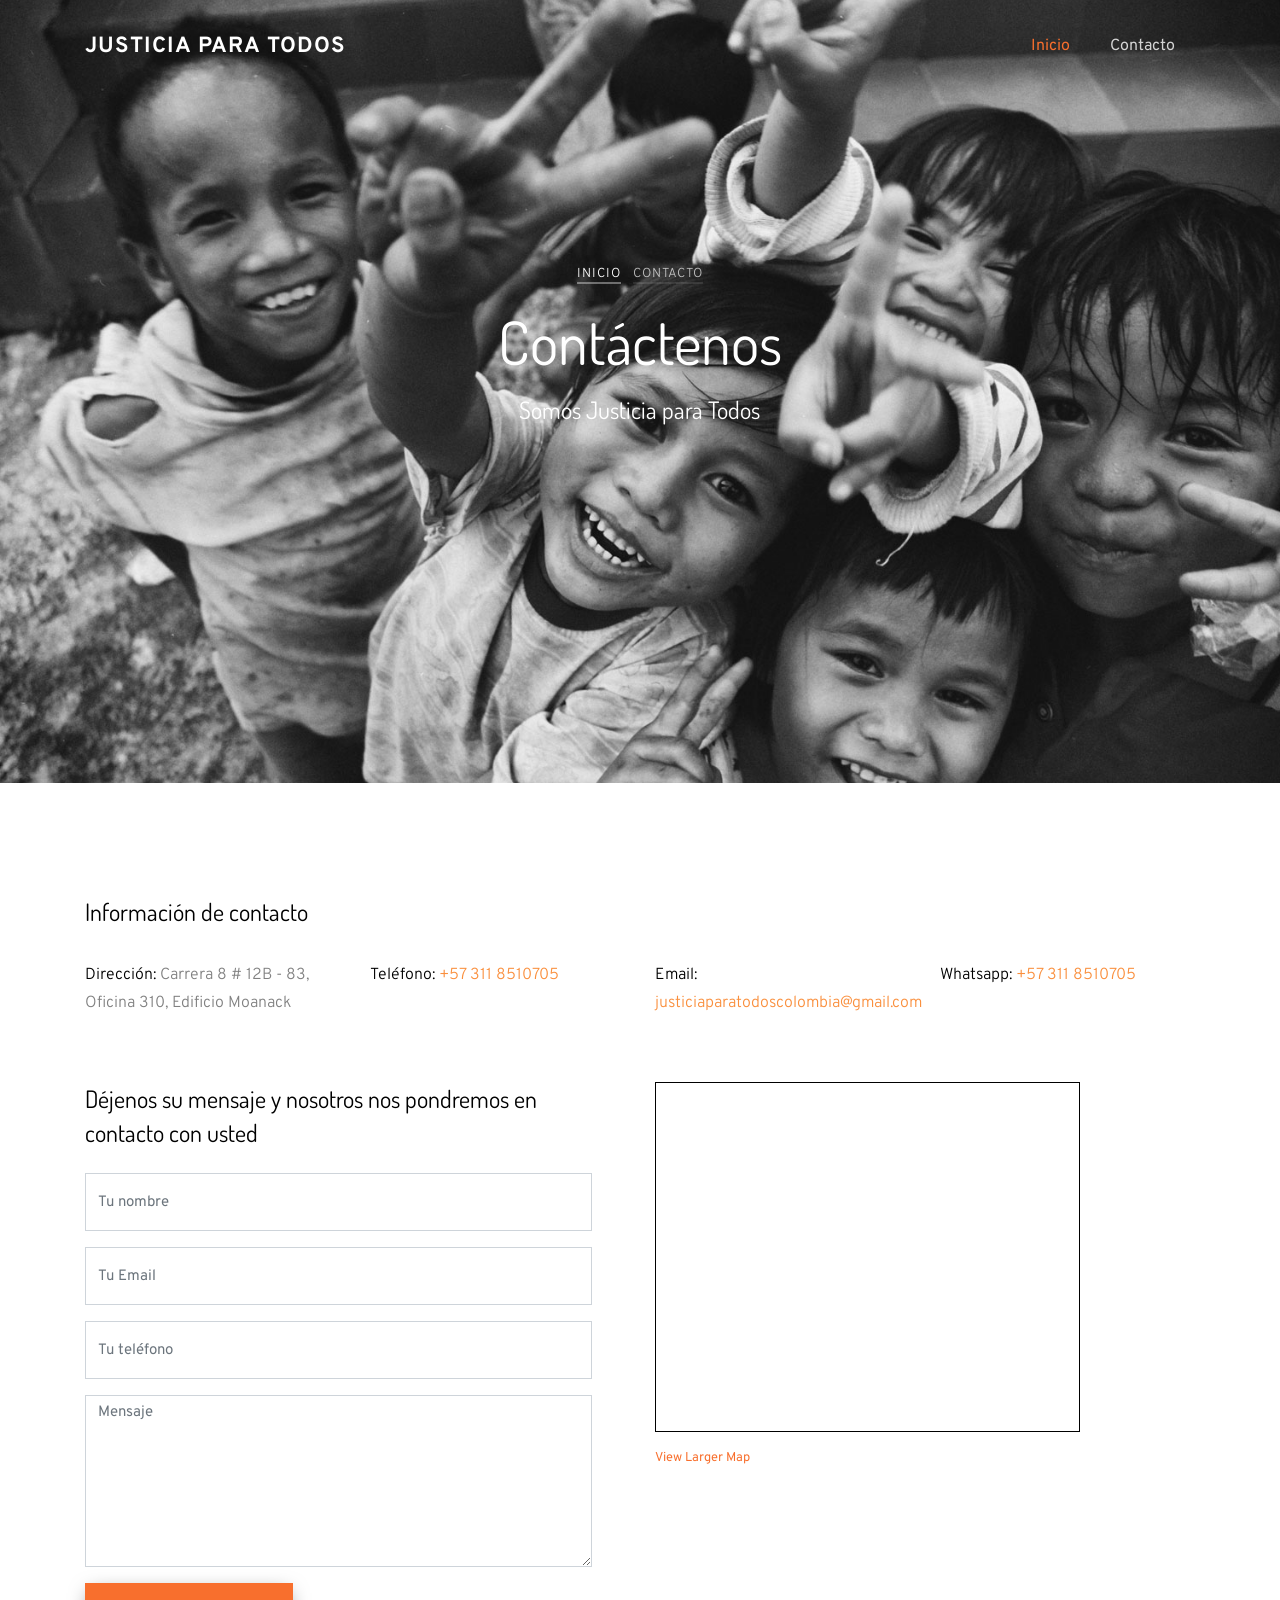
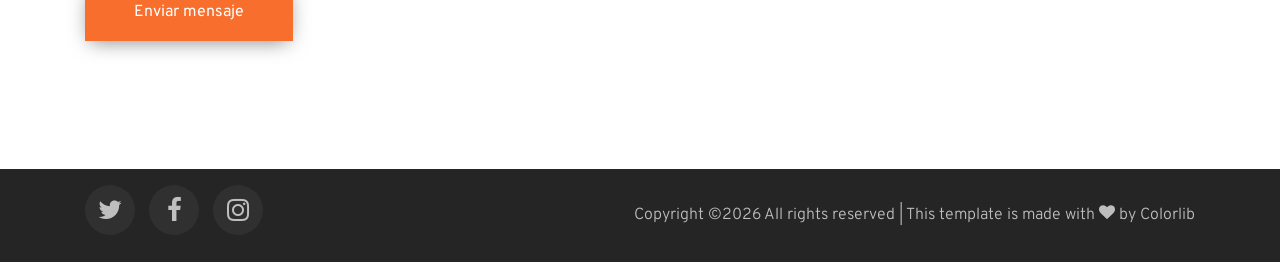
<file: contact.html>
<!DOCTYPE html>
<html lang="en">
  <head>
      <title>Justicia para todos - Fundación</title>
    <meta charset="utf-8">
    <meta name="viewport" content="width=device-width, initial-scale=1, shrink-to-fit=no">
    
    <link href="https://fonts.googleapis.com/css?family=Dosis:200,300,400,500,700" rel="stylesheet">
    <link href="https://fonts.googleapis.com/css?family=Overpass:300,400,400i,600,700" rel="stylesheet">

    <link rel="stylesheet" href="css/open-iconic-bootstrap.min.css">
    <link rel="stylesheet" href="css/animate.css">
    
    <link rel="stylesheet" href="css/owl.carousel.min.css">
    <link rel="stylesheet" href="css/owl.theme.default.min.css">
    <link rel="stylesheet" href="css/magnific-popup.css">

    <link rel="stylesheet" href="css/aos.css">

    <link rel="stylesheet" href="css/ionicons.min.css">

    <link rel="stylesheet" href="css/bootstrap-datepicker.css">
    <link rel="stylesheet" href="css/jquery.timepicker.css">

    
    <link rel="stylesheet" href="css/flaticon.css">
    <link rel="stylesheet" href="css/icomoon.css">
    <link rel="stylesheet" href="css/style.css">
  </head>
  <body>
    
  <nav class="navbar navbar-expand-lg navbar-dark ftco_navbar bg-dark ftco-navbar-light" id="ftco-navbar">
    <div class="container">
        <a class="navbar-brand" href="index.html">Justicia para todos</a>
      <button class="navbar-toggler" type="button" data-toggle="collapse" data-target="#ftco-nav" aria-controls="ftco-nav" aria-expanded="false" aria-label="Toggle navigation">
        <span class="oi oi-menu"></span> Menu
      </button>

      <div class="collapse navbar-collapse" id="ftco-nav">
        <ul class="navbar-nav ml-auto">
          <li class="nav-item active"><a href="index.html" class="nav-link">Inicio</a></li>
          <li class="nav-item"><a href="contact.html" class="nav-link">Contacto</a></li>
        </ul>
      </div>
    </div>
  </nav>
    <!-- END nav -->
    
    <div class="hero-wrap" style="background-image: url('images/bg_2.jpg');" data-stellar-background-ratio="0.5">
      <div class="overlay"></div>
      <div class="container">
        <div class="row no-gutters slider-text align-items-center justify-content-center" data-scrollax-parent="true">
          <div class="col-md-7 ftco-animate text-center" data-scrollax=" properties: { translateY: '70%' }">
             <p class="breadcrumbs" data-scrollax="properties: { translateY: '30%', opacity: 1.6 }"><span class="mr-2"><a href="index.html">Inicio</a></span> <span>Contacto</span></p>
            <h1 class="mb-3 bread" data-scrollax="properties: { translateY: '30%', opacity: 1.6 }">Contáctenos</h1>
            <h4 style="color: white">Somos Justicia para Todos</h4>
          </div>
        </div>
      </div>
    </div>

    
    <section class="ftco-section contact-section ftco-degree-bg">
      <div class="container">
        <div class="row d-flex mb-5 contact-info">
          <div class="col-md-12 mb-4">
            <h2 class="h4">Información de contacto</h2>
          </div>
          <div class="w-100"></div>
          <div class="col-md-3">
            <p><span>Dirección:</span> Carrera 8 # 12B - 83, Oficina 310, Edificio Moanack</p>
          </div>
          <div class="col-md-3">
            <p><span>Teléfono:</span> <a target="_blank" href="tel://573202241433">+57 311 8510705</a></p>
          </div>
          <div class="col-md-3">
            <p><span>Email:</span> <a target="_blank" href="mailto:info@justiciaparatodos.foundation"> justiciaparatodoscolombia@gmail.com</a></p>
          </div>
          <div class="col-md-3">
            <p><span>Whatsapp:</span> <a target="_blank" href="https://api.whatsapp.com/send?phone=573118510705&text=Te%20contacto%20desde%20la%20web">+57 311 8510705</a></p>
          </div>
        </div>
        <div class="row block-9">
          <div class="col-md-6 pr-md-5">
          	<h4 class="mb-4">Déjenos su mensaje y nosotros nos pondremos en contacto con usted</h4>
            <form action="http://lacopatecopia.com/proof/mail.php">
              <div class="form-group">
                <input type="text" class="form-control" placeholder="Tu nombre" id="name" name="name">
              </div>
              <div class="form-group">
                <input type="text" class="form-control" placeholder="Tu Email" id="mail" name="mail">
              </div>
              <div class="form-group">
                <input type="text" class="form-control" placeholder="Tu teléfono" id="tel" name="tel">
              </div>
              <div class="form-group">
                <textarea name="" id="" cols="30" rows="7" class="form-control" placeholder="Mensaje" id="message" name="message"></textarea>
              </div>
              <div class="form-group">
                <input type="submit" value="Enviar mensaje" class="btn btn-primary py-3 px-5">
              </div>
            </form>
          
          </div>

          <div class="col-md-6" id="mapa">
              <iframe width="425" height="350" frameborder="0" scrolling="no" marginheight="0" marginwidth="0" src="https://www.openstreetmap.org/export/embed.html?bbox=-74.07690525054933%2C4.600789561947128%2C-74.07242596149446%2C4.603209135363006&amp;layer=mapnik&amp;marker=4.602000686464017%2C-74.07466560602188" style="border: 1px solid black"></iframe><br/><small><a href="https://www.openstreetmap.org/?mlat=4.60200&amp;mlon=-74.07467#map=19/4.60200/-74.07467">View Larger Map</a></small>
          </div>
        </div>
      </div>
    </section>

    <footer class="ftco-footer ftco-section img">
      <div class="container" id="footer">
        <ul class="ftco-footer-social list-unstyled float-md-left float-lft mt-5">
          <li class="ftco-animate"><a href="#"><span class="icon-twitter"></span></a></li>
          <li class="ftco-animate"><a href="#"><span class="icon-facebook"></span></a></li>
          <li class="ftco-animate"><a href="#"><span class="icon-instagram"></span></a></li>
        </ul>
        <p><!-- Link back to Colorlib can't be removed. Template is licensed under CC BY 3.0. -->
        Copyright &copy;<script>document.write(new Date().getFullYear());</script> All rights reserved | This template is made with <i class="icon-heart" aria-hidden="true"></i> by <a href="https://colorlib.com" target="_blank">Colorlib</a>
        <!-- Link back to Colorlib can't be removed. Template is licensed under CC BY 3.0. --></p>
      </div>
    </footer>  
    
  

  <!-- loader -->
  <div id="ftco-loader" class="show fullscreen"><svg class="circular" width="48px" height="48px"><circle class="path-bg" cx="24" cy="24" r="22" fill="none" stroke-width="4" stroke="#eeeeee"/><circle class="path" cx="24" cy="24" r="22" fill="none" stroke-width="4" stroke-miterlimit="10" stroke="#F96D00"/></svg></div>


  <script src="js/jquery.min.js"></script>
  <script src="js/jquery-migrate-3.0.1.min.js"></script>
  <script src="js/popper.min.js"></script>
  <script src="js/bootstrap.min.js"></script>
  <script src="js/jquery.easing.1.3.js"></script>
  <script src="js/jquery.waypoints.min.js"></script>
  <script src="js/jquery.stellar.min.js"></script>
  <script src="js/owl.carousel.min.js"></script>
  <script src="js/jquery.magnific-popup.min.js"></script>
  <script src="js/aos.js"></script>
  <script src="js/jquery.animateNumber.min.js"></script>
  <script src="js/bootstrap-datepicker.js"></script>
  <script src="js/jquery.timepicker.min.js"></script>
  <script src="js/scrollax.min.js"></script>
  <script src="js/main.js"></script>
    
  </body>
</html>
</file>
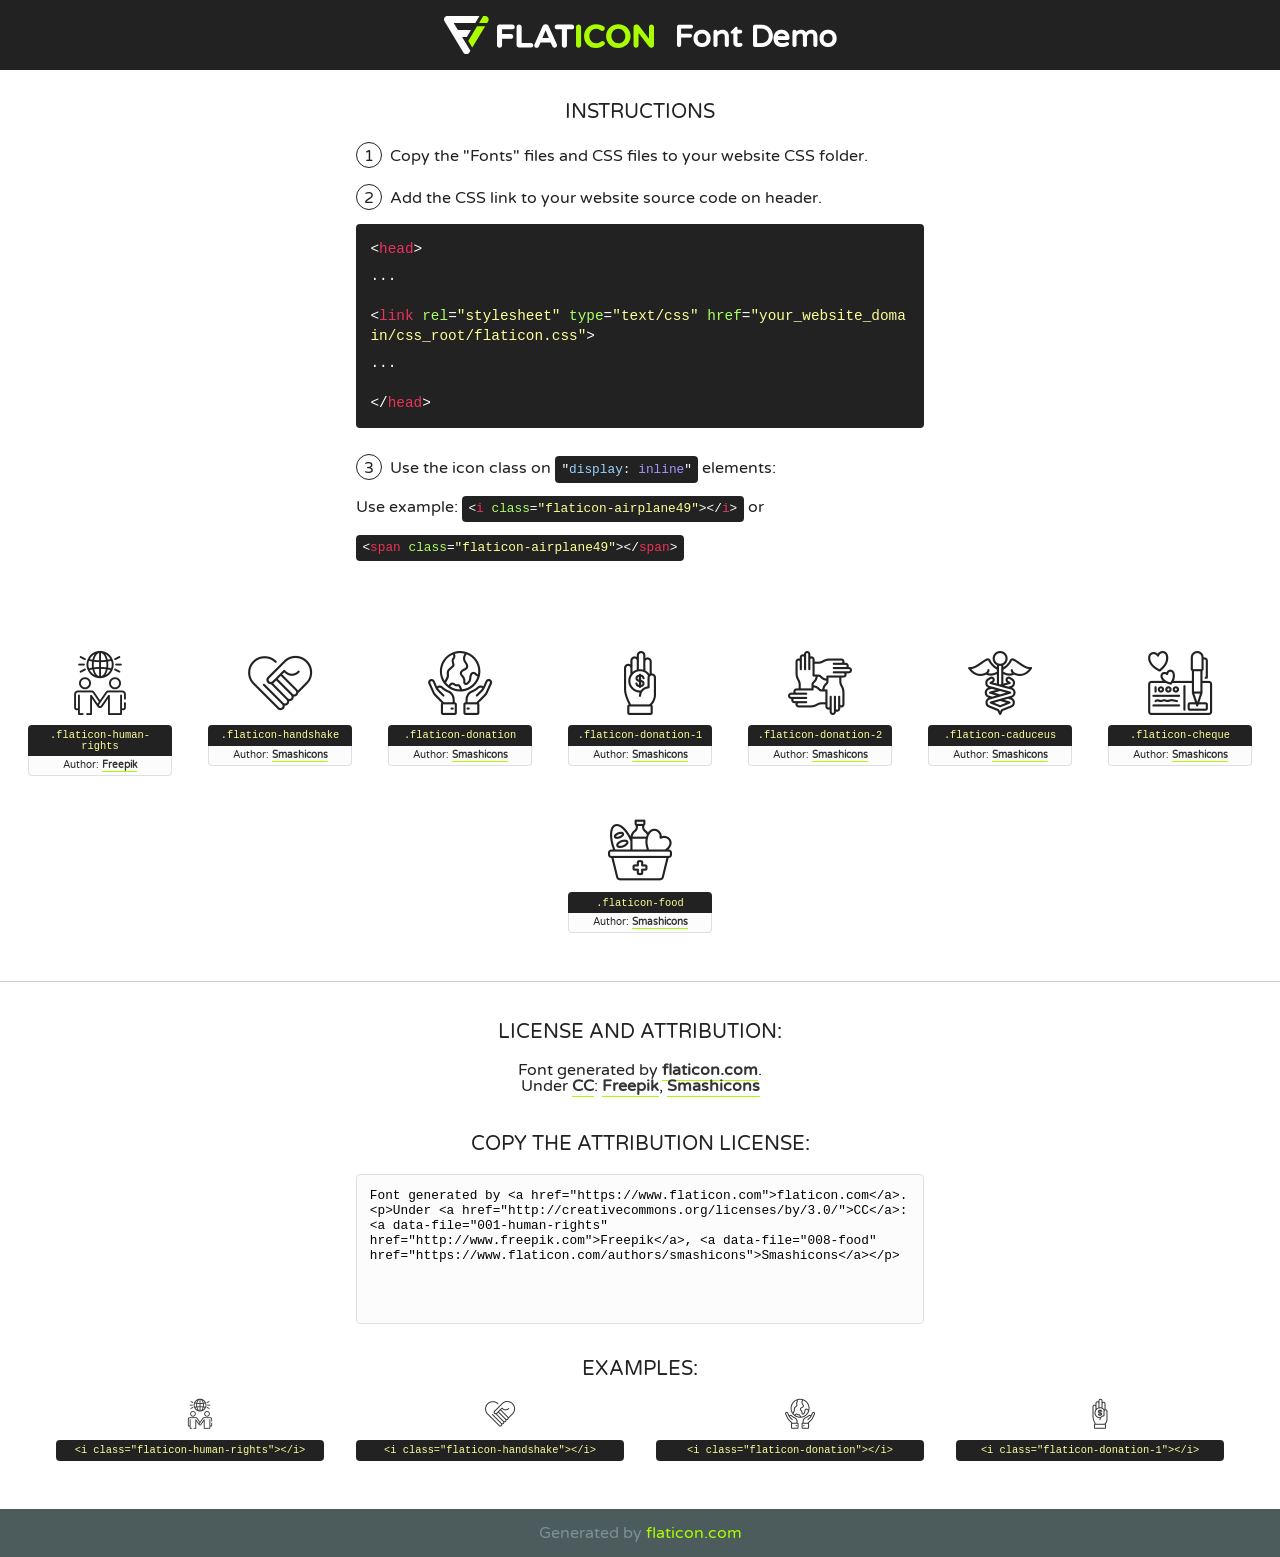
<file: fonts/flaticon/font/flaticon.html>
<!DOCTYPE html>
<!--
  Flaticon icon font: Flaticon
  Creation date: 20/07/2019 21:28
-->
<html>
<!DOCTYPE html>
<html>

<head>
    <title>Flaticon WebFont</title>
    <link href="http://fonts.googleapis.com/css?family=Varela+Round" rel="stylesheet" type="text/css" />
    <link rel="stylesheet" type="text/css" href="flaticon.css">
    <meta charset="UTF-8">
    <style>
    html, body, div, span, applet, object, iframe,
    h1, h2, h3, h4, h5, h6, p, blockquote, pre,
    a, abbr, acronym, address, big, cite, code,
    del, dfn, em, img, ins, kbd, q, s, samp,
    small, strike, strong, sub, sup, tt, var,
    b, u, i, center,
    dl, dt, dd, ol, ul, li,
    fieldset, form, label, legend,
    table, caption, tbody, tfoot, thead, tr, th, td,
    article, aside, canvas, details, embed, 
    figure, figcaption, footer, header, hgroup, 
    menu, nav, output, ruby, section, summary,
    time, mark, audio, video {
        margin: 0;
        padding: 0;
        border: 0;
        font-size: 100%;
        font: inherit;
        vertical-align: baseline;
    }
    /* HTML5 display-role reset for older browsers */
    article, aside, details, figcaption, figure, 
    footer, header, hgroup, menu, nav, section {
        display: block;
    }
    body {
        line-height: 1;
    }
    ol, ul {
        list-style: none;
    }
    blockquote, q {
        quotes: none;
    }
    blockquote:before, blockquote:after,
    q:before, q:after {
        content: '';
        content: none;
    }
    table {
        border-collapse: collapse;
        border-spacing: 0;
    }
    body {
        font-family: 'Varela Round', Helvetica, Arial, sans-serif;
        font-size: 16px;
        color: #222;
    }
    a {
        color: #333;
        border-bottom: 1px solid #a9fd00;
        font-weight: bold;
        text-decoration: none;
    }
    * {
        -moz-box-sizing: border-box;
        -webkit-box-sizing: border-box;
        box-sizing: border-box;
        margin: 0;
        padding: 0;
    }
    [class^="flaticon-"]:before, [class*=" flaticon-"]:before, [class^="flaticon-"]:after, [class*=" flaticon-"]:after {
        font-family: Flaticon;
        font-size: 30px;
        font-style: normal;
        margin-left: 20px;
        color: #333;
    }
    .wrapper {
        max-width: 600px;
        margin: auto;
        padding: 0 1em;
    }
    .title {
        font-size: 1.25em;
        text-align: center;
        margin-bottom: 1em;
        text-transform: uppercase;
    }
    header {
        text-align: center;
        background-color: #222;
        color: #fff;
        padding: 1em;
    }
    header .logo {
        width: 210px;
        height: 38px;
        display: inline-block;
        vertical-align: middle;
        margin-right: 1em;
        border: none;
    }
    header strong {
        font-size: 1.95em;
        font-weight: bold;
        vertical-align: middle;
        margin-top: 5px;
        display: inline-block;
    }
    .demo {
        margin: 2em auto;
        line-height: 1.25em;
    }
    .demo ul li {
        margin-bottom: 1em;
    }
    .demo ul li .num {
        color: #222;
        border-radius: 20px;
        display: inline-block;
        width: 26px;
        padding: 3px;
        height: 26px;
        text-align: center;
        margin-right: 0.5em;
        border: 1px solid #222;
    }
    .demo ul li code {
        background-color: #222;
        border-radius: 4px;
        padding: 0.25em 0.5em;
        display: inline-block;
        color: #fff;
        font-family: Consolas,Monaco,Lucida Console,Liberation Mono,DejaVu Sans Mono,Bitstream Vera Sans Mono,Courier New, monospace;
        font-weight: lighter;
        margin-top: 1em;
        font-size: 0.8em;
        word-break: break-all;
    }
    .demo ul li code.big {
        padding: 1em;
        font-size: 0.9em;
    }
    .demo ul li code .red {
        color: #EF3159;
    }
    .demo ul li code .green {
        color: #ACFF65;
    }
    .demo ul li code .yellow {
        color: #FFFF99;
    }
    .demo ul li code .blue {
        color: #99D3FF;
    }
    .demo ul li code .purple {
        color: #A295FF;
    }
    .demo ul li code .dots {
        margin-top: 0.5em;
        display: block;
    }
    #glyphs {
        border-bottom: 1px solid #ccc;
        padding: 2em 0;
        text-align: center;
    }
    .glyph {
        display: inline-block;
        width: 9em;
        margin: 1em;
        text-align: center;
        vertical-align: top;
        background: #FFF;
    }
    .glyph .glyph-icon {
        padding: 10px;
        display: block;
        font-family:"Flaticon";
        font-size: 64px;
        line-height: 1;
    }
    .glyph .glyph-icon:before {
        font-size: 64px;
        color: #222;
        margin-left: 0;
    }
    .class-name {
        font-size: 0.65em;
        background-color: #222;
        color: #fff;
        border-radius: 4px 4px 0 0;
        padding: 0.5em;
        color: #FFFF99;
        font-family: Consolas,Monaco,Lucida Console,Liberation Mono,DejaVu Sans Mono,Bitstream Vera Sans Mono,Courier New, monospace;
    }
    .author-name {
        font-size: 0.6em;
        background-color: #fcfcfd;
        border: 1px solid #DEDEE4;
        border-top: 0;
        border-radius: 0 0 4px 4px;
        padding: 0.5em;
    }
    .class-name:last-child {
        font-size: 10px;
        color:#888;
    }
    .class-name:last-child a {
        font-size: 10px;
        color:#555;
    }
    .class-name:last-child a:hover {
        color:#a9fd00;
    }
    .glyph > input {
        display: block;
        width: 100px;
        margin: 5px auto;
        text-align: center;
        font-size: 12px;
        cursor: text;
    }
    .glyph > input.icon-input {
        font-family:"Flaticon";
        font-size: 16px;
        margin-bottom: 10px;
    }
    .attribution .title {
        margin-top: 2em;
    }
    .attribution textarea {
        background-color: #fcfcfd;
        padding: 1em;
        border: none;
        box-shadow: none;
        border: 1px solid #DEDEE4;
        border-radius: 4px;
        resize: none;
        width: 100%;
        height: 150px;
        font-size: 0.8em;
        font-family: Consolas,Monaco,Lucida Console,Liberation Mono,DejaVu Sans Mono,Bitstream Vera Sans Mono,Courier New, monospace;
        -webkit-appearance: none;
    }
    .iconsuse {
        margin: 2em auto;
        text-align: center;
        max-width: 1200px;
    }
    .iconsuse:after {
        content: '';
        display: table;
        clear: both;
    }
    .iconsuse .image {
        float: left;
        width: 25%;
        padding: 0 1em;
    }
    .iconsuse .image p {
        margin-bottom: 1em;
    }
    .iconsuse .image span {
        display: block;
        font-size: 0.65em;
        background-color: #222;
        color: #fff;
        border-radius: 4px;
        padding: 0.5em;
        color: #FFFF99;
        margin-top: 1em;
        font-family: Consolas,Monaco,Lucida Console,Liberation Mono,DejaVu Sans Mono,Bitstream Vera Sans Mono,Courier New, monospace;
    }
    #footer {
        text-align: center;
        background-color: #4C5B5C;
        color: #7c9192;
        padding: 1em;
    }
    #footer a {
        border: none;
        color: #a9fd00;
        font-weight: normal;
    }
    @media (max-width: 960px) {
        .iconsuse .image {
            width: 50%;
        }
    }
    @media (max-width: 560px) {
        .iconsuse .image {
            width: 100%;
        }
    }
    </style>
</head>

<body class="characters-off">

    <header>
        <a href="https://www.flaticon.com" target="_blank" class="logo">
            <svg version="1.1" xmlns="http://www.w3.org/2000/svg" xmlns:xlink="http://www.w3.org/1999/xlink" xmlns:a="http://ns.adobe.com/AdobeSVGViewerExtensions/3.0/" viewBox="0 0 560.875 102.036" enable-background="new 0 0 560.875 102.036" xml:space="preserve">
                <defs>
                </defs>
                <g>
                    <g class="letters">
                        <path fill="#ffffff" d="M141.596,29.675c0-3.777,2.985-6.767,6.764-6.767h34.438c3.426,0,6.15,2.728,6.15,6.15
                        c0,3.43-2.724,6.149-6.15,6.149h-27.674v13.091h23.719c3.429,0,6.151,2.724,6.151,6.15c0,3.43-2.723,6.149-6.151,6.149h-23.719
                        v17.574c0,3.773-2.986,6.761-6.764,6.761c-3.779,0-6.764-2.989-6.764-6.761V29.675z"></path>
                        <path fill="#ffffff" d="M193.844,29.149c0-3.781,2.985-6.767,6.764-6.767c3.776,0,6.763,2.985,6.763,6.767v42.957h25.039
                        c3.426,0,6.149,2.726,6.149,6.153c0,3.425-2.723,6.15-6.149,6.15h-31.802c-3.779,0-6.764-2.986-6.764-6.768V29.149z"></path>
                        <path fill="#ffffff" d="M241.891,75.71l21.438-48.407c1.492-3.341,4.215-5.357,7.906-5.357h0.792
                        c3.686,0,6.323,2.017,7.815,5.357l21.439,48.407c0.436,0.967,0.701,1.845,0.701,2.723c0,3.602-2.809,6.501-6.414,6.501
                        c-3.161,0-5.269-1.845-6.499-4.655l-4.132-9.661h-27.059l-4.301,10.102c-1.144,2.631-3.426,4.214-6.237,4.214
                        c-3.517,0-6.24-2.81-6.24-6.325C241.1,77.64,241.451,76.677,241.891,75.71z M279.932,58.666l-8.521-20.297l-8.526,20.297H279.932
                        z"></path>
                        <path fill="#ffffff" d="M314.864,35.387H301.86c-3.429,0-6.239-2.813-6.239-6.238c0-3.429,2.811-6.24,6.239-6.24h39.533
                        c3.426,0,6.237,2.811,6.237,6.24c0,3.425-2.811,6.238-6.237,6.238h-13.001v42.785c0,3.773-2.99,6.761-6.764,6.761
                        c-3.779,0-6.764-2.989-6.764-6.761V35.387z"></path>
                        <path fill="#A9FD00" d="M352.615,29.149c0-3.781,2.985-6.767,6.767-6.767c3.774,0,6.761,2.985,6.761,6.767v49.024
                        c0,3.773-2.987,6.761-6.761,6.761c-3.781,0-6.767-2.989-6.767-6.761V29.149z"></path>
                        <path fill="#A9FD00" d="M374.132,53.836v-0.179c0-17.481,13.178-31.801,32.065-31.801c9.22,0,15.459,2.458,20.557,6.238
                        c1.402,1.054,2.637,2.985,2.637,5.357c0,3.692-2.985,6.59-6.681,6.59c-1.845,0-3.071-0.702-4.044-1.319
                        c-3.776-2.813-7.729-4.393-12.562-4.393c-10.364,0-17.831,8.611-17.831,19.154v0.173c0,10.542,7.291,19.329,17.831,19.329
                        c5.715,0,9.492-1.756,13.359-4.834c1.049-0.874,2.458-1.491,4.039-1.491c3.429,0,6.325,2.813,6.325,6.236
                        c0,2.106-1.056,3.78-2.282,4.834c-5.539,4.834-12.036,7.733-21.878,7.733C387.572,85.464,374.132,71.493,374.132,53.836z"></path>
                        <path fill="#A9FD00" d="M433.009,53.836v-0.179c0-17.481,13.79-31.801,32.766-31.801c18.981,0,32.592,14.143,32.592,31.628v0.173
                        c0,17.483-13.785,31.807-32.769,31.807C446.625,85.464,433.009,71.32,433.009,53.836z M484.224,53.836v-0.179
                        c0-10.539-7.725-19.326-18.626-19.326c-10.893,0-18.449,8.611-18.449,19.154v0.173c0,10.542,7.73,19.329,18.626,19.329
                        C476.676,72.986,484.224,64.378,484.224,53.836z"></path>
                        <path fill="#A9FD00" d="M506.233,29.321c0-3.774,2.99-6.763,6.767-6.763h1.401c3.252,0,5.183,1.583,7.029,3.953l26.093,34.265
                        V29.059c0-3.692,2.99-6.677,6.681-6.677c3.683,0,6.671,2.985,6.671,6.677v48.934c0,3.78-2.987,6.765-6.764,6.765h-0.436
                        c-3.257,0-5.188-1.581-7.034-3.953l-27.056-35.492v32.944c0,3.687-2.985,6.676-6.678,6.676c-3.683,0-6.673-2.989-6.673-6.676
                        V29.321z"></path>
                    </g>
                    <g class="insignia">
                        <path fill="#ffffff" d="M48.372,56.137h12.517l11.156-18.537H37.186L25.688,18.539h57.825L94.668,0H9.271
                        C5.925,0,2.842,1.801,1.198,4.716c-1.644,2.907-1.593,6.482,0.134,9.343l50.38,83.501c1.678,2.781,4.689,4.476,7.938,4.476
                        c3.246,0,6.257-1.695,7.935-4.476l2.898-4.804L48.372,56.137z"></path>
                        <g class="i">
                            <path fill="#A9FD00" d="M93.575,18.539h0.031v0.004l21.652,0.004l2.705-4.488c1.727-2.861,1.778-6.436,0.133-9.343
                            C116.454,1.801,113.371,0,110.026,0h-5.294L93.575,18.539z"></path>
                            <polygon fill="#A9FD00" points="88.291,27.356 64.725,66.486 75.519,84.404 109.942,27.356"></polygon>
                        </g>
                    </g>
                </g>
            </svg>
        </a>
        <strong>Font Demo</strong>
    </header>


    <section class="demo wrapper">

        <p class="title">Instructions</p>

        <ul>
            <li>
                <span class="num">1</span>Copy the "Fonts" files and CSS files to your website CSS folder.
            </li>
            <li>
                <span class="num">2</span>Add the CSS link to your website source code on header.
                <code class="big">
                    &lt;<span class="red">head</span>&gt;
                    <br/><span class="dots">...</span>
                    <br/>&lt;<span class="red">link</span> <span class="green">rel</span>=<span class="yellow">"stylesheet"</span> <span class="green">type</span>=<span class="yellow">"text/css"</span> <span class="green">href</span>=<span class="yellow">"your_website_domain/css_root/flaticon.css"</span>&gt;
                    <br/><span class="dots">...</span>
                    <br/>&lt;/<span class="red">head</span>&gt;
                </code>
            </li>

            <li>
                <p>
                    <span class="num">3</span>Use the icon class on <code>"<span class="blue">display</span>:<span class="purple"> inline</span>"</code> elements:
                    <br />
                    Use example: <code>&lt;<span class="red">i</span> <span class="green">class</span>=<span class="yellow">&quot;flaticon-airplane49&quot;</span>&gt;&lt;/<span class="red">i</span>&gt;</code> or <code>&lt;<span class="red">span</span> <span class="green">class</span>=<span class="yellow">&quot;flaticon-airplane49&quot;</span>&gt;&lt;/<span class="red">span</span>&gt;</code>
            </li>
        </ul>

    </section>




   <section id="glyphs">          
    
      
        <div class="glyph"><div class="glyph-icon flaticon-human-rights"></div>
            <div class="class-name">.flaticon-human-rights</div>
            <div class="author-name">Author: <a data-file="001-human-rights" href="http://www.freepik.com">Freepik</a> </div> 
        </div>        
        
        <div class="glyph"><div class="glyph-icon flaticon-handshake"></div>
            <div class="class-name">.flaticon-handshake</div>
            <div class="author-name">Author: <a data-file="002-handshake" href="https://www.flaticon.com/authors/smashicons">Smashicons</a> </div> 
        </div>        
        
        <div class="glyph"><div class="glyph-icon flaticon-donation"></div>
            <div class="class-name">.flaticon-donation</div>
            <div class="author-name">Author: <a data-file="003-donation" href="https://www.flaticon.com/authors/smashicons">Smashicons</a> </div> 
        </div>        
        
        <div class="glyph"><div class="glyph-icon flaticon-donation-1"></div>
            <div class="class-name">.flaticon-donation-1</div>
            <div class="author-name">Author: <a data-file="004-donation-1" href="https://www.flaticon.com/authors/smashicons">Smashicons</a> </div> 
        </div>        
        
        <div class="glyph"><div class="glyph-icon flaticon-donation-2"></div>
            <div class="class-name">.flaticon-donation-2</div>
            <div class="author-name">Author: <a data-file="005-donation-2" href="https://www.flaticon.com/authors/smashicons">Smashicons</a> </div> 
        </div>        
        
        <div class="glyph"><div class="glyph-icon flaticon-caduceus"></div>
            <div class="class-name">.flaticon-caduceus</div>
            <div class="author-name">Author: <a data-file="006-caduceus" href="https://www.flaticon.com/authors/smashicons">Smashicons</a> </div> 
        </div>        
        
        <div class="glyph"><div class="glyph-icon flaticon-cheque"></div>
            <div class="class-name">.flaticon-cheque</div>
            <div class="author-name">Author: <a data-file="007-cheque" href="https://www.flaticon.com/authors/smashicons">Smashicons</a> </div> 
        </div>        
        
        <div class="glyph"><div class="glyph-icon flaticon-food"></div>
            <div class="class-name">.flaticon-food</div>
            <div class="author-name">Author: <a data-file="008-food" href="https://www.flaticon.com/authors/smashicons">Smashicons</a> </div> 
        </div>        
        

    </section>



    <section class="attribution wrapper"   style="text-align:center;">

      <div class="title">License and attribution:</div><div class="attrDiv">Font generated by <a href="https://www.flaticon.com">flaticon.com</a>. <div><p>Under <a href="http://creativecommons.org/licenses/by/3.0/">CC</a>: <a data-file="001-human-rights" href="http://www.freepik.com">Freepik</a>, <a data-file="008-food" href="https://www.flaticon.com/authors/smashicons">Smashicons</a></p>  </div>
      </div>
      <div class="title">Copy the Attribution License:</div>

    <textarea onclick="this.focus();this.select();">Font generated by &lt;a href=&quot;https://www.flaticon.com&quot;&gt;flaticon.com&lt;/a&gt;. <p>Under <a href="http://creativecommons.org/licenses/by/3.0/">CC</a>: <a data-file="001-human-rights" href="http://www.freepik.com">Freepik</a>, <a data-file="008-food" href="https://www.flaticon.com/authors/smashicons">Smashicons</a></p>  
     </textarea>

    </section>

    <section class="iconsuse">

          <div class="title">Examples:</div>            
             
            <div class="image">
                <p>
                    <i class="glyph-icon flaticon-human-rights"></i> 
                    <span>&lt;i class=&quot;flaticon-human-rights&quot;&gt;&lt;/i&gt;</span>
                </p>
            </div>
            
            <div class="image">
                <p>
                    <i class="glyph-icon flaticon-handshake"></i> 
                    <span>&lt;i class=&quot;flaticon-handshake&quot;&gt;&lt;/i&gt;</span>
                </p>
            </div>
            
            <div class="image">
                <p>
                    <i class="glyph-icon flaticon-donation"></i> 
                    <span>&lt;i class=&quot;flaticon-donation&quot;&gt;&lt;/i&gt;</span>
                </p>
            </div>
            
            <div class="image">
                <p>
                    <i class="glyph-icon flaticon-donation-1"></i> 
                    <span>&lt;i class=&quot;flaticon-donation-1&quot;&gt;&lt;/i&gt;</span>
                </p>
            </div>
                       
        </div>
                            
    </section>

<div id="footer">
    <div>Generated by <a href="https://www.flaticon.com">flaticon.com</a>
    </div>
</div>



</body>
</html>
</file>
<file: css/flaticon.css>
/*
  	Flaticon icon font: Flaticon
  	Creation date: 20/07/2019 21:28
  	*/

@font-face {
  font-family: "Flaticon";
  src: url("../fonts/flaticon/font/Flaticon.eot");
  src: url("../fonts/flaticon/font/Flaticon.eot?#iefix") format("embedded-opentype"),
       url("../fonts/flaticon/font/Flaticon.woff2") format("woff2"),
       url("../fonts/flaticon/font/Flaticon.woff") format("woff"),
       url("../fonts/flaticon/font/Flaticon.ttf") format("truetype"),
       url("../fonts/flaticon/font/Flaticon.svg#Flaticon") format("svg");
  font-weight: normal;
  font-style: normal;
}

@media screen and (-webkit-min-device-pixel-ratio:0) {
  @font-face {
    font-family: "Flaticon";
    src: url("../fonts/flaticon/font/Flaticon.svg#Flaticon") format("svg");
  }
}

[class^="flaticon-"]:before, [class*=" flaticon-"]:before,
[class^="flaticon-"]:after, [class*=" flaticon-"]:after {   
  font-family: Flaticon;
  font-style: normal;
  font-weight: normal;
  font-variant: normal;
  text-transform: none;
  line-height: 1;

  /* Better Font Rendering =========== */
  -webkit-font-smoothing: antialiased;
  -moz-osx-font-smoothing: grayscale;
}

.flaticon-human-rights:before { content: "\f100"; }
.flaticon-handshake:before { content: "\f101"; }
.flaticon-donation:before { content: "\f102"; }
.flaticon-donation-1:before { content: "\f103"; }
.flaticon-donation-2:before { content: "\f104"; }
.flaticon-caduceus:before { content: "\f105"; }
.flaticon-cheque:before { content: "\f106"; }
.flaticon-food:before { content: "\f107"; }
</file>
<file: css/icomoon.css>
@font-face {
  font-family: 'icomoon';
  src:  url('../fonts/icomoon/icomoon.eot?6tt51o');
  src:  url('../fonts/icomoon/icomoon.eot?6tt51o#iefix') format('embedded-opentype'),
    url('../fonts/icomoon/icomoon.ttf?6tt51o') format('truetype'),
    url('../fonts/icomoon/icomoon.woff?6tt51o') format('woff'),
    url('../fonts/icomoon/icomoon.svg?6tt51o#icomoon') format('svg');
  font-weight: normal;
  font-style: normal;
}

[class^="icon-"], [class*=" icon-"] {
  /* use !important to prevent issues with browser extensions that change fonts */
  font-family: 'icomoon' !important;
  speak: none;
  font-style: normal;
  font-weight: normal;
  font-variant: normal;
  text-transform: none;
  line-height: 1;

  /* Better Font Rendering =========== */
  -webkit-font-smoothing: antialiased;
  -moz-osx-font-smoothing: grayscale;
}

.icon-asterisk:before {
  content: "\f069";
}
.icon-plus:before {
  content: "\f067";
}
.icon-question:before {
  content: "\f128";
}
.icon-minus:before {
  content: "\f068";
}
.icon-glass:before {
  content: "\f000";
}
.icon-music:before {
  content: "\f001";
}
.icon-search:before {
  content: "\f002";
}
.icon-envelope-o:before {
  content: "\f003";
}
.icon-heart:before {
  content: "\f004";
}
.icon-star:before {
  content: "\f005";
}
.icon-star-o:before {
  content: "\f006";
}
.icon-user:before {
  content: "\f007";
}
.icon-film:before {
  content: "\f008";
}
.icon-th-large:before {
  content: "\f009";
}
.icon-th:before {
  content: "\f00a";
}
.icon-th-list:before {
  content: "\f00b";
}
.icon-check:before {
  content: "\f00c";
}
.icon-close:before {
  content: "\f00d";
}
.icon-remove:before {
  content: "\f00d";
}
.icon-times:before {
  content: "\f00d";
}
.icon-search-plus:before {
  content: "\f00e";
}
.icon-search-minus:before {
  content: "\f010";
}
.icon-power-off:before {
  content: "\f011";
}
.icon-signal:before {
  content: "\f012";
}
.icon-cog:before {
  content: "\f013";
}
.icon-gear:before {
  content: "\f013";
}
.icon-trash-o:before {
  content: "\f014";
}
.icon-home:before {
  content: "\f015";
}
.icon-file-o:before {
  content: "\f016";
}
.icon-clock-o:before {
  content: "\f017";
}
.icon-road:before {
  content: "\f018";
}
.icon-download:before {
  content: "\f019";
}
.icon-arrow-circle-o-down:before {
  content: "\f01a";
}
.icon-arrow-circle-o-up:before {
  content: "\f01b";
}
.icon-inbox:before {
  content: "\f01c";
}
.icon-play-circle-o:before {
  content: "\f01d";
}
.icon-repeat:before {
  content: "\f01e";
}
.icon-rotate-right:before {
  content: "\f01e";
}
.icon-refresh:before {
  content: "\f021";
}
.icon-list-alt:before {
  content: "\f022";
}
.icon-lock:before {
  content: "\f023";
}
.icon-flag:before {
  content: "\f024";
}
.icon-headphones:before {
  content: "\f025";
}
.icon-volume-off:before {
  content: "\f026";
}
.icon-volume-down:before {
  content: "\f027";
}
.icon-volume-up:before {
  content: "\f028";
}
.icon-qrcode:before {
  content: "\f029";
}
.icon-barcode:before {
  content: "\f02a";
}
.icon-tag:before {
  content: "\f02b";
}
.icon-tags:before {
  content: "\f02c";
}
.icon-book:before {
  content: "\f02d";
}
.icon-bookmark:before {
  content: "\f02e";
}
.icon-print:before {
  content: "\f02f";
}
.icon-camera:before {
  content: "\f030";
}
.icon-font:before {
  content: "\f031";
}
.icon-bold:before {
  content: "\f032";
}
.icon-italic:before {
  content: "\f033";
}
.icon-text-height:before {
  content: "\f034";
}
.icon-text-width:before {
  content: "\f035";
}
.icon-align-left:before {
  content: "\f036";
}
.icon-align-center:before {
  content: "\f037";
}
.icon-align-right:before {
  content: "\f038";
}
.icon-align-justify:before {
  content: "\f039";
}
.icon-list:before {
  content: "\f03a";
}
.icon-dedent:before {
  content: "\f03b";
}
.icon-outdent:before {
  content: "\f03b";
}
.icon-indent:before {
  content: "\f03c";
}
.icon-video-camera:before {
  content: "\f03d";
}
.icon-image:before {
  content: "\f03e";
}
.icon-photo:before {
  content: "\f03e";
}
.icon-picture-o:before {
  content: "\f03e";
}
.icon-pencil:before {
  content: "\f040";
}
.icon-map-marker:before {
  content: "\f041";
}
.icon-adjust:before {
  content: "\f042";
}
.icon-tint:before {
  content: "\f043";
}
.icon-edit:before {
  content: "\f044";
}
.icon-pencil-square-o:before {
  content: "\f044";
}
.icon-share-square-o:before {
  content: "\f045";
}
.icon-check-square-o:before {
  content: "\f046";
}
.icon-arrows:before {
  content: "\f047";
}
.icon-step-backward:before {
  content: "\f048";
}
.icon-fast-backward:before {
  content: "\f049";
}
.icon-backward:before {
  content: "\f04a";
}
.icon-play:before {
  content: "\f04b";
}
.icon-pause:before {
  content: "\f04c";
}
.icon-stop:before {
  content: "\f04d";
}
.icon-forward:before {
  content: "\f04e";
}
.icon-fast-forward:before {
  content: "\f050";
}
.icon-step-forward:before {
  content: "\f051";
}
.icon-eject:before {
  content: "\f052";
}
.icon-chevron-left:before {
  content: "\f053";
}
.icon-chevron-right:before {
  content: "\f054";
}
.icon-plus-circle:before {
  content: "\f055";
}
.icon-minus-circle:before {
  content: "\f056";
}
.icon-times-circle:before {
  content: "\f057";
}
.icon-check-circle:before {
  content: "\f058";
}
.icon-question-circle:before {
  content: "\f059";
}
.icon-info-circle:before {
  content: "\f05a";
}
.icon-crosshairs:before {
  content: "\f05b";
}
.icon-times-circle-o:before {
  content: "\f05c";
}
.icon-check-circle-o:before {
  content: "\f05d";
}
.icon-ban:before {
  content: "\f05e";
}
.icon-arrow-left:before {
  content: "\f060";
}
.icon-arrow-right:before {
  content: "\f061";
}
.icon-arrow-up:before {
  content: "\f062";
}
.icon-arrow-down:before {
  content: "\f063";
}
.icon-mail-forward:before {
  content: "\f064";
}
.icon-share:before {
  content: "\f064";
}
.icon-expand:before {
  content: "\f065";
}
.icon-compress:before {
  content: "\f066";
}
.icon-exclamation-circle:before {
  content: "\f06a";
}
.icon-gift:before {
  content: "\f06b";
}
.icon-leaf:before {
  content: "\f06c";
}
.icon-fire:before {
  content: "\f06d";
}
.icon-eye:before {
  content: "\f06e";
}
.icon-eye-slash:before {
  content: "\f070";
}
.icon-exclamation-triangle:before {
  content: "\f071";
}
.icon-warning:before {
  content: "\f071";
}
.icon-plane:before {
  content: "\f072";
}
.icon-calendar:before {
  content: "\f073";
}
.icon-random:before {
  content: "\f074";
}
.icon-comment:before {
  content: "\f075";
}
.icon-magnet:before {
  content: "\f076";
}
.icon-chevron-up:before {
  content: "\f077";
}
.icon-chevron-down:before {
  content: "\f078";
}
.icon-retweet:before {
  content: "\f079";
}
.icon-shopping-cart:before {
  content: "\f07a";
}
.icon-folder:before {
  content: "\f07b";
}
.icon-folder-open:before {
  content: "\f07c";
}
.icon-arrows-v:before {
  content: "\f07d";
}
.icon-arrows-h:before {
  content: "\f07e";
}
.icon-bar-chart:before {
  content: "\f080";
}
.icon-bar-chart-o:before {
  content: "\f080";
}
.icon-twitter-square:before {
  content: "\f081";
}
.icon-facebook-square:before {
  content: "\f082";
}
.icon-camera-retro:before {
  content: "\f083";
}
.icon-key:before {
  content: "\f084";
}
.icon-cogs:before {
  content: "\f085";
}
.icon-gears:before {
  content: "\f085";
}
.icon-comments:before {
  content: "\f086";
}
.icon-thumbs-o-up:before {
  content: "\f087";
}
.icon-thumbs-o-down:before {
  content: "\f088";
}
.icon-star-half:before {
  content: "\f089";
}
.icon-heart-o:before {
  content: "\f08a";
}
.icon-sign-out:before {
  content: "\f08b";
}
.icon-linkedin-square:before {
  content: "\f08c";
}
.icon-thumb-tack:before {
  content: "\f08d";
}
.icon-external-link:before {
  content: "\f08e";
}
.icon-sign-in:before {
  content: "\f090";
}
.icon-trophy:before {
  content: "\f091";
}
.icon-github-square:before {
  content: "\f092";
}
.icon-upload:before {
  content: "\f093";
}
.icon-lemon-o:before {
  content: "\f094";
}
.icon-phone:before {
  content: "\f095";
}
.icon-square-o:before {
  content: "\f096";
}
.icon-bookmark-o:before {
  content: "\f097";
}
.icon-phone-square:before {
  content: "\f098";
}
.icon-twitter:before {
  content: "\f099";
}
.icon-facebook:before {
  content: "\f09a";
}
.icon-facebook-f:before {
  content: "\f09a";
}
.icon-github:before {
  content: "\f09b";
}
.icon-unlock:before {
  content: "\f09c";
}
.icon-credit-card:before {
  content: "\f09d";
}
.icon-feed:before {
  content: "\f09e";
}
.icon-rss:before {
  content: "\f09e";
}
.icon-hdd-o:before {
  content: "\f0a0";
}
.icon-bullhorn:before {
  content: "\f0a1";
}
.icon-bell-o:before {
  content: "\f0a2";
}
.icon-certificate:before {
  content: "\f0a3";
}
.icon-hand-o-right:before {
  content: "\f0a4";
}
.icon-hand-o-left:before {
  content: "\f0a5";
}
.icon-hand-o-up:before {
  content: "\f0a6";
}
.icon-hand-o-down:before {
  content: "\f0a7";
}
.icon-arrow-circle-left:before {
  content: "\f0a8";
}
.icon-arrow-circle-right:before {
  content: "\f0a9";
}
.icon-arrow-circle-up:before {
  content: "\f0aa";
}
.icon-arrow-circle-down:before {
  content: "\f0ab";
}
.icon-globe:before {
  content: "\f0ac";
}
.icon-wrench:before {
  content: "\f0ad";
}
.icon-tasks:before {
  content: "\f0ae";
}
.icon-filter:before {
  content: "\f0b0";
}
.icon-briefcase:before {
  content: "\f0b1";
}
.icon-arrows-alt:before {
  content: "\f0b2";
}
.icon-group:before {
  content: "\f0c0";
}
.icon-users:before {
  content: "\f0c0";
}
.icon-chain:before {
  content: "\f0c1";
}
.icon-link:before {
  content: "\f0c1";
}
.icon-cloud:before {
  content: "\f0c2";
}
.icon-flask:before {
  content: "\f0c3";
}
.icon-cut:before {
  content: "\f0c4";
}
.icon-scissors:before {
  content: "\f0c4";
}
.icon-copy:before {
  content: "\f0c5";
}
.icon-files-o:before {
  content: "\f0c5";
}
.icon-paperclip:before {
  content: "\f0c6";
}
.icon-floppy-o:before {
  content: "\f0c7";
}
.icon-save:before {
  content: "\f0c7";
}
.icon-square:before {
  content: "\f0c8";
}
.icon-bars:before {
  content: "\f0c9";
}
.icon-navicon:before {
  content: "\f0c9";
}
.icon-reorder:before {
  content: "\f0c9";
}
.icon-list-ul:before {
  content: "\f0ca";
}
.icon-list-ol:before {
  content: "\f0cb";
}
.icon-strikethrough:before {
  content: "\f0cc";
}
.icon-underline:before {
  content: "\f0cd";
}
.icon-table:before {
  content: "\f0ce";
}
.icon-magic:before {
  content: "\f0d0";
}
.icon-truck:before {
  content: "\f0d1";
}
.icon-pinterest:before {
  content: "\f0d2";
}
.icon-pinterest-square:before {
  content: "\f0d3";
}
.icon-google-plus-square:before {
  content: "\f0d4";
}
.icon-google-plus:before {
  content: "\f0d5";
}
.icon-money:before {
  content: "\f0d6";
}
.icon-caret-down:before {
  content: "\f0d7";
}
.icon-caret-up:before {
  content: "\f0d8";
}
.icon-caret-left:before {
  content: "\f0d9";
}
.icon-caret-right:before {
  content: "\f0da";
}
.icon-columns:before {
  content: "\f0db";
}
.icon-sort:before {
  content: "\f0dc";
}
.icon-unsorted:before {
  content: "\f0dc";
}
.icon-sort-desc:before {
  content: "\f0dd";
}
.icon-sort-down:before {
  content: "\f0dd";
}
.icon-sort-asc:before {
  content: "\f0de";
}
.icon-sort-up:before {
  content: "\f0de";
}
.icon-envelope:before {
  content: "\f0e0";
}
.icon-linkedin:before {
  content: "\f0e1";
}
.icon-rotate-left:before {
  content: "\f0e2";
}
.icon-undo:before {
  content: "\f0e2";
}
.icon-gavel:before {
  content: "\f0e3";
}
.icon-legal:before {
  content: "\f0e3";
}
.icon-dashboard:before {
  content: "\f0e4";
}
.icon-tachometer:before {
  content: "\f0e4";
}
.icon-comment-o:before {
  content: "\f0e5";
}
.icon-comments-o:before {
  content: "\f0e6";
}
.icon-bolt:before {
  content: "\f0e7";
}
.icon-flash:before {
  content: "\f0e7";
}
.icon-sitemap:before {
  content: "\f0e8";
}
.icon-umbrella:before {
  content: "\f0e9";
}
.icon-clipboard:before {
  content: "\f0ea";
}
.icon-paste:before {
  content: "\f0ea";
}
.icon-lightbulb-o:before {
  content: "\f0eb";
}
.icon-exchange:before {
  content: "\f0ec";
}
.icon-cloud-download:before {
  content: "\f0ed";
}
.icon-cloud-upload:before {
  content: "\f0ee";
}
.icon-user-md:before {
  content: "\f0f0";
}
.icon-stethoscope:before {
  content: "\f0f1";
}
.icon-suitcase:before {
  content: "\f0f2";
}
.icon-bell:before {
  content: "\f0f3";
}
.icon-coffee:before {
  content: "\f0f4";
}
.icon-cutlery:before {
  content: "\f0f5";
}
.icon-file-text-o:before {
  content: "\f0f6";
}
.icon-building-o:before {
  content: "\f0f7";
}
.icon-hospital-o:before {
  content: "\f0f8";
}
.icon-ambulance:before {
  content: "\f0f9";
}
.icon-medkit:before {
  content: "\f0fa";
}
.icon-fighter-jet:before {
  content: "\f0fb";
}
.icon-beer:before {
  content: "\f0fc";
}
.icon-h-square:before {
  content: "\f0fd";
}
.icon-plus-square:before {
  content: "\f0fe";
}
.icon-angle-double-left:before {
  content: "\f100";
}
.icon-angle-double-right:before {
  content: "\f101";
}
.icon-angle-double-up:before {
  content: "\f102";
}
.icon-angle-double-down:before {
  content: "\f103";
}
.icon-angle-left:before {
  content: "\f104";
}
.icon-angle-right:before {
  content: "\f105";
}
.icon-angle-up:before {
  content: "\f106";
}
.icon-angle-down:before {
  content: "\f107";
}
.icon-desktop:before {
  content: "\f108";
}
.icon-laptop:before {
  content: "\f109";
}
.icon-tablet:before {
  content: "\f10a";
}
.icon-mobile:before {
  content: "\f10b";
}
.icon-mobile-phone:before {
  content: "\f10b";
}
.icon-circle-o:before {
  content: "\f10c";
}
.icon-quote-left:before {
  content: "\f10d";
}
.icon-quote-right:before {
  content: "\f10e";
}
.icon-spinner:before {
  content: "\f110";
}
.icon-circle:before {
  content: "\f111";
}
.icon-mail-reply:before {
  content: "\f112";
}
.icon-reply:before {
  content: "\f112";
}
.icon-github-alt:before {
  content: "\f113";
}
.icon-folder-o:before {
  content: "\f114";
}
.icon-folder-open-o:before {
  content: "\f115";
}
.icon-smile-o:before {
  content: "\f118";
}
.icon-frown-o:before {
  content: "\f119";
}
.icon-meh-o:before {
  content: "\f11a";
}
.icon-gamepad:before {
  content: "\f11b";
}
.icon-keyboard-o:before {
  content: "\f11c";
}
.icon-flag-o:before {
  content: "\f11d";
}
.icon-flag-checkered:before {
  content: "\f11e";
}
.icon-terminal:before {
  content: "\f120";
}
.icon-code:before {
  content: "\f121";
}
.icon-mail-reply-all:before {
  content: "\f122";
}
.icon-reply-all:before {
  content: "\f122";
}
.icon-star-half-empty:before {
  content: "\f123";
}
.icon-star-half-full:before {
  content: "\f123";
}
.icon-star-half-o:before {
  content: "\f123";
}
.icon-location-arrow:before {
  content: "\f124";
}
.icon-crop:before {
  content: "\f125";
}
.icon-code-fork:before {
  content: "\f126";
}
.icon-chain-broken:before {
  content: "\f127";
}
.icon-unlink:before {
  content: "\f127";
}
.icon-info:before {
  content: "\f129";
}
.icon-exclamation:before {
  content: "\f12a";
}
.icon-superscript:before {
  content: "\f12b";
}
.icon-subscript:before {
  content: "\f12c";
}
.icon-eraser:before {
  content: "\f12d";
}
.icon-puzzle-piece:before {
  content: "\f12e";
}
.icon-microphone:before {
  content: "\f130";
}
.icon-microphone-slash:before {
  content: "\f131";
}
.icon-shield:before {
  content: "\f132";
}
.icon-calendar-o:before {
  content: "\f133";
}
.icon-fire-extinguisher:before {
  content: "\f134";
}
.icon-rocket:before {
  content: "\f135";
}
.icon-maxcdn:before {
  content: "\f136";
}
.icon-chevron-circle-left:before {
  content: "\f137";
}
.icon-chevron-circle-right:before {
  content: "\f138";
}
.icon-chevron-circle-up:before {
  content: "\f139";
}
.icon-chevron-circle-down:before {
  content: "\f13a";
}
.icon-html5:before {
  content: "\f13b";
}
.icon-css3:before {
  content: "\f13c";
}
.icon-anchor:before {
  content: "\f13d";
}
.icon-unlock-alt:before {
  content: "\f13e";
}
.icon-bullseye:before {
  content: "\f140";
}
.icon-ellipsis-h:before {
  content: "\f141";
}
.icon-ellipsis-v:before {
  content: "\f142";
}
.icon-rss-square:before {
  content: "\f143";
}
.icon-play-circle:before {
  content: "\f144";
}
.icon-ticket:before {
  content: "\f145";
}
.icon-minus-square:before {
  content: "\f146";
}
.icon-minus-square-o:before {
  content: "\f147";
}
.icon-level-up:before {
  content: "\f148";
}
.icon-level-down:before {
  content: "\f149";
}
.icon-check-square:before {
  content: "\f14a";
}
.icon-pencil-square:before {
  content: "\f14b";
}
.icon-external-link-square:before {
  content: "\f14c";
}
.icon-share-square:before {
  content: "\f14d";
}
.icon-compass:before {
  content: "\f14e";
}
.icon-caret-square-o-down:before {
  content: "\f150";
}
.icon-toggle-down:before {
  content: "\f150";
}
.icon-caret-square-o-up:before {
  content: "\f151";
}
.icon-toggle-up:before {
  content: "\f151";
}
.icon-caret-square-o-right:before {
  content: "\f152";
}
.icon-toggle-right:before {
  content: "\f152";
}
.icon-eur:before {
  content: "\f153";
}
.icon-euro:before {
  content: "\f153";
}
.icon-gbp:before {
  content: "\f154";
}
.icon-dollar:before {
  content: "\f155";
}
.icon-usd:before {
  content: "\f155";
}
.icon-inr:before {
  content: "\f156";
}
.icon-rupee:before {
  content: "\f156";
}
.icon-cny:before {
  content: "\f157";
}
.icon-jpy:before {
  content: "\f157";
}
.icon-rmb:before {
  content: "\f157";
}
.icon-yen:before {
  content: "\f157";
}
.icon-rouble:before {
  content: "\f158";
}
.icon-rub:before {
  content: "\f158";
}
.icon-ruble:before {
  content: "\f158";
}
.icon-krw:before {
  content: "\f159";
}
.icon-won:before {
  content: "\f159";
}
.icon-bitcoin:before {
  content: "\f15a";
}
.icon-btc:before {
  content: "\f15a";
}
.icon-file:before {
  content: "\f15b";
}
.icon-file-text:before {
  content: "\f15c";
}
.icon-sort-alpha-asc:before {
  content: "\f15d";
}
.icon-sort-alpha-desc:before {
  content: "\f15e";
}
.icon-sort-amount-asc:before {
  content: "\f160";
}
.icon-sort-amount-desc:before {
  content: "\f161";
}
.icon-sort-numeric-asc:before {
  content: "\f162";
}
.icon-sort-numeric-desc:before {
  content: "\f163";
}
.icon-thumbs-up:before {
  content: "\f164";
}
.icon-thumbs-down:before {
  content: "\f165";
}
.icon-youtube-square:before {
  content: "\f166";
}
.icon-youtube:before {
  content: "\f167";
}
.icon-xing:before {
  content: "\f168";
}
.icon-xing-square:before {
  content: "\f169";
}
.icon-youtube-play:before {
  content: "\f16a";
}
.icon-dropbox:before {
  content: "\f16b";
}
.icon-stack-overflow:before {
  content: "\f16c";
}
.icon-instagram:before {
  content: "\f16d";
}
.icon-flickr:before {
  content: "\f16e";
}
.icon-adn:before {
  content: "\f170";
}
.icon-bitbucket:before {
  content: "\f171";
}
.icon-bitbucket-square:before {
  content: "\f172";
}
.icon-tumblr:before {
  content: "\f173";
}
.icon-tumblr-square:before {
  content: "\f174";
}
.icon-long-arrow-down:before {
  content: "\f175";
}
.icon-long-arrow-up:before {
  content: "\f176";
}
.icon-long-arrow-left:before {
  content: "\f177";
}
.icon-long-arrow-right:before {
  content: "\f178";
}
.icon-apple:before {
  content: "\f179";
}
.icon-windows:before {
  content: "\f17a";
}
.icon-android:before {
  content: "\f17b";
}
.icon-linux:before {
  content: "\f17c";
}
.icon-dribbble:before {
  content: "\f17d";
}
.icon-skype:before {
  content: "\f17e";
}
.icon-foursquare:before {
  content: "\f180";
}
.icon-trello:before {
  content: "\f181";
}
.icon-female:before {
  content: "\f182";
}
.icon-male:before {
  content: "\f183";
}
.icon-gittip:before {
  content: "\f184";
}
.icon-gratipay:before {
  content: "\f184";
}
.icon-sun-o:before {
  content: "\f185";
}
.icon-moon-o:before {
  content: "\f186";
}
.icon-archive:before {
  content: "\f187";
}
.icon-bug:before {
  content: "\f188";
}
.icon-vk:before {
  content: "\f189";
}
.icon-weibo:before {
  content: "\f18a";
}
.icon-renren:before {
  content: "\f18b";
}
.icon-pagelines:before {
  content: "\f18c";
}
.icon-stack-exchange:before {
  content: "\f18d";
}
.icon-arrow-circle-o-right:before {
  content: "\f18e";
}
.icon-arrow-circle-o-left:before {
  content: "\f190";
}
.icon-caret-square-o-left:before {
  content: "\f191";
}
.icon-toggle-left:before {
  content: "\f191";
}
.icon-dot-circle-o:before {
  content: "\f192";
}
.icon-wheelchair:before {
  content: "\f193";
}
.icon-vimeo-square:before {
  content: "\f194";
}
.icon-try:before {
  content: "\f195";
}
.icon-turkish-lira:before {
  content: "\f195";
}
.icon-plus-square-o:before {
  content: "\f196";
}
.icon-space-shuttle:before {
  content: "\f197";
}
.icon-slack:before {
  content: "\f198";
}
.icon-envelope-square:before {
  content: "\f199";
}
.icon-wordpress:before {
  content: "\f19a";
}
.icon-openid:before {
  content: "\f19b";
}
.icon-bank:before {
  content: "\f19c";
}
.icon-institution:before {
  content: "\f19c";
}
.icon-university:before {
  content: "\f19c";
}
.icon-graduation-cap:before {
  content: "\f19d";
}
.icon-mortar-board:before {
  content: "\f19d";
}
.icon-yahoo:before {
  content: "\f19e";
}
.icon-google:before {
  content: "\f1a0";
}
.icon-reddit:before {
  content: "\f1a1";
}
.icon-reddit-square:before {
  content: "\f1a2";
}
.icon-stumbleupon-circle:before {
  content: "\f1a3";
}
.icon-stumbleupon:before {
  content: "\f1a4";
}
.icon-delicious:before {
  content: "\f1a5";
}
.icon-digg:before {
  content: "\f1a6";
}
.icon-pied-piper-pp:before {
  content: "\f1a7";
}
.icon-pied-piper-alt:before {
  content: "\f1a8";
}
.icon-drupal:before {
  content: "\f1a9";
}
.icon-joomla:before {
  content: "\f1aa";
}
.icon-language:before {
  content: "\f1ab";
}
.icon-fax:before {
  content: "\f1ac";
}
.icon-building:before {
  content: "\f1ad";
}
.icon-child:before {
  content: "\f1ae";
}
.icon-paw:before {
  content: "\f1b0";
}
.icon-spoon:before {
  content: "\f1b1";
}
.icon-cube:before {
  content: "\f1b2";
}
.icon-cubes:before {
  content: "\f1b3";
}
.icon-behance:before {
  content: "\f1b4";
}
.icon-behance-square:before {
  content: "\f1b5";
}
.icon-steam:before {
  content: "\f1b6";
}
.icon-steam-square:before {
  content: "\f1b7";
}
.icon-recycle:before {
  content: "\f1b8";
}
.icon-automobile:before {
  content: "\f1b9";
}
.icon-car:before {
  content: "\f1b9";
}
.icon-cab:before {
  content: "\f1ba";
}
.icon-taxi:before {
  content: "\f1ba";
}
.icon-tree:before {
  content: "\f1bb";
}
.icon-spotify:before {
  content: "\f1bc";
}
.icon-deviantart:before {
  content: "\f1bd";
}
.icon-soundcloud:before {
  content: "\f1be";
}
.icon-database:before {
  content: "\f1c0";
}
.icon-file-pdf-o:before {
  content: "\f1c1";
}
.icon-file-word-o:before {
  content: "\f1c2";
}
.icon-file-excel-o:before {
  content: "\f1c3";
}
.icon-file-powerpoint-o:before {
  content: "\f1c4";
}
.icon-file-image-o:before {
  content: "\f1c5";
}
.icon-file-photo-o:before {
  content: "\f1c5";
}
.icon-file-picture-o:before {
  content: "\f1c5";
}
.icon-file-archive-o:before {
  content: "\f1c6";
}
.icon-file-zip-o:before {
  content: "\f1c6";
}
.icon-file-audio-o:before {
  content: "\f1c7";
}
.icon-file-sound-o:before {
  content: "\f1c7";
}
.icon-file-movie-o:before {
  content: "\f1c8";
}
.icon-file-video-o:before {
  content: "\f1c8";
}
.icon-file-code-o:before {
  content: "\f1c9";
}
.icon-vine:before {
  content: "\f1ca";
}
.icon-codepen:before {
  content: "\f1cb";
}
.icon-jsfiddle:before {
  content: "\f1cc";
}
.icon-life-bouy:before {
  content: "\f1cd";
}
.icon-life-buoy:before {
  content: "\f1cd";
}
.icon-life-ring:before {
  content: "\f1cd";
}
.icon-life-saver:before {
  content: "\f1cd";
}
.icon-support:before {
  content: "\f1cd";
}
.icon-circle-o-notch:before {
  content: "\f1ce";
}
.icon-ra:before {
  content: "\f1d0";
}
.icon-rebel:before {
  content: "\f1d0";
}
.icon-resistance:before {
  content: "\f1d0";
}
.icon-empire:before {
  content: "\f1d1";
}
.icon-ge:before {
  content: "\f1d1";
}
.icon-git-square:before {
  content: "\f1d2";
}
.icon-git:before {
  content: "\f1d3";
}
.icon-hacker-news:before {
  content: "\f1d4";
}
.icon-y-combinator-square:before {
  content: "\f1d4";
}
.icon-yc-square:before {
  content: "\f1d4";
}
.icon-tencent-weibo:before {
  content: "\f1d5";
}
.icon-qq:before {
  content: "\f1d6";
}
.icon-wechat:before {
  content: "\f1d7";
}
.icon-weixin:before {
  content: "\f1d7";
}
.icon-paper-plane:before {
  content: "\f1d8";
}
.icon-send:before {
  content: "\f1d8";
}
.icon-paper-plane-o:before {
  content: "\f1d9";
}
.icon-send-o:before {
  content: "\f1d9";
}
.icon-history:before {
  content: "\f1da";
}
.icon-circle-thin:before {
  content: "\f1db";
}
.icon-header:before {
  content: "\f1dc";
}
.icon-paragraph:before {
  content: "\f1dd";
}
.icon-sliders:before {
  content: "\f1de";
}
.icon-share-alt:before {
  content: "\f1e0";
}
.icon-share-alt-square:before {
  content: "\f1e1";
}
.icon-bomb:before {
  content: "\f1e2";
}
.icon-futbol-o:before {
  content: "\f1e3";
}
.icon-soccer-ball-o:before {
  content: "\f1e3";
}
.icon-tty:before {
  content: "\f1e4";
}
.icon-binoculars:before {
  content: "\f1e5";
}
.icon-plug:before {
  content: "\f1e6";
}
.icon-slideshare:before {
  content: "\f1e7";
}
.icon-twitch:before {
  content: "\f1e8";
}
.icon-yelp:before {
  content: "\f1e9";
}
.icon-newspaper-o:before {
  content: "\f1ea";
}
.icon-wifi:before {
  content: "\f1eb";
}
.icon-calculator:before {
  content: "\f1ec";
}
.icon-paypal:before {
  content: "\f1ed";
}
.icon-google-wallet:before {
  content: "\f1ee";
}
.icon-cc-visa:before {
  content: "\f1f0";
}
.icon-cc-mastercard:before {
  content: "\f1f1";
}
.icon-cc-discover:before {
  content: "\f1f2";
}
.icon-cc-amex:before {
  content: "\f1f3";
}
.icon-cc-paypal:before {
  content: "\f1f4";
}
.icon-cc-stripe:before {
  content: "\f1f5";
}
.icon-bell-slash:before {
  content: "\f1f6";
}
.icon-bell-slash-o:before {
  content: "\f1f7";
}
.icon-trash:before {
  content: "\f1f8";
}
.icon-copyright:before {
  content: "\f1f9";
}
.icon-at:before {
  content: "\f1fa";
}
.icon-eyedropper:before {
  content: "\f1fb";
}
.icon-paint-brush:before {
  content: "\f1fc";
}
.icon-birthday-cake:before {
  content: "\f1fd";
}
.icon-area-chart:before {
  content: "\f1fe";
}
.icon-pie-chart:before {
  content: "\f200";
}
.icon-line-chart:before {
  content: "\f201";
}
.icon-lastfm:before {
  content: "\f202";
}
.icon-lastfm-square:before {
  content: "\f203";
}
.icon-toggle-off:before {
  content: "\f204";
}
.icon-toggle-on:before {
  content: "\f205";
}
.icon-bicycle:before {
  content: "\f206";
}
.icon-bus:before {
  content: "\f207";
}
.icon-ioxhost:before {
  content: "\f208";
}
.icon-angellist:before {
  content: "\f209";
}
.icon-cc:before {
  content: "\f20a";
}
.icon-ils:before {
  content: "\f20b";
}
.icon-shekel:before {
  content: "\f20b";
}
.icon-sheqel:before {
  content: "\f20b";
}
.icon-meanpath:before {
  content: "\f20c";
}
.icon-buysellads:before {
  content: "\f20d";
}
.icon-connectdevelop:before {
  content: "\f20e";
}
.icon-dashcube:before {
  content: "\f210";
}
.icon-forumbee:before {
  content: "\f211";
}
.icon-leanpub:before {
  content: "\f212";
}
.icon-sellsy:before {
  content: "\f213";
}
.icon-shirtsinbulk:before {
  content: "\f214";
}
.icon-simplybuilt:before {
  content: "\f215";
}
.icon-skyatlas:before {
  content: "\f216";
}
.icon-cart-plus:before {
  content: "\f217";
}
.icon-cart-arrow-down:before {
  content: "\f218";
}
.icon-diamond:before {
  content: "\f219";
}
.icon-ship:before {
  content: "\f21a";
}
.icon-user-secret:before {
  content: "\f21b";
}
.icon-motorcycle:before {
  content: "\f21c";
}
.icon-street-view:before {
  content: "\f21d";
}
.icon-heartbeat:before {
  content: "\f21e";
}
.icon-venus:before {
  content: "\f221";
}
.icon-mars:before {
  content: "\f222";
}
.icon-mercury:before {
  content: "\f223";
}
.icon-intersex:before {
  content: "\f224";
}
.icon-transgender:before {
  content: "\f224";
}
.icon-transgender-alt:before {
  content: "\f225";
}
.icon-venus-double:before {
  content: "\f226";
}
.icon-mars-double:before {
  content: "\f227";
}
.icon-venus-mars:before {
  content: "\f228";
}
.icon-mars-stroke:before {
  content: "\f229";
}
.icon-mars-stroke-v:before {
  content: "\f22a";
}
.icon-mars-stroke-h:before {
  content: "\f22b";
}
.icon-neuter:before {
  content: "\f22c";
}
.icon-genderless:before {
  content: "\f22d";
}
.icon-facebook-official:before {
  content: "\f230";
}
.icon-pinterest-p:before {
  content: "\f231";
}
.icon-whatsapp:before {
  content: "\f232";
}
.icon-server:before {
  content: "\f233";
}
.icon-user-plus:before {
  content: "\f234";
}
.icon-user-times:before {
  content: "\f235";
}
.icon-bed:before {
  content: "\f236";
}
.icon-hotel:before {
  content: "\f236";
}
.icon-viacoin:before {
  content: "\f237";
}
.icon-train:before {
  content: "\f238";
}
.icon-subway:before {
  content: "\f239";
}
.icon-medium:before {
  content: "\f23a";
}
.icon-y-combinator:before {
  content: "\f23b";
}
.icon-yc:before {
  content: "\f23b";
}
.icon-optin-monster:before {
  content: "\f23c";
}
.icon-opencart:before {
  content: "\f23d";
}
.icon-expeditedssl:before {
  content: "\f23e";
}
.icon-battery:before {
  content: "\f240";
}
.icon-battery-4:before {
  content: "\f240";
}
.icon-battery-full:before {
  content: "\f240";
}
.icon-battery-3:before {
  content: "\f241";
}
.icon-battery-three-quarters:before {
  content: "\f241";
}
.icon-battery-2:before {
  content: "\f242";
}
.icon-battery-half:before {
  content: "\f242";
}
.icon-battery-1:before {
  content: "\f243";
}
.icon-battery-quarter:before {
  content: "\f243";
}
.icon-battery-0:before {
  content: "\f244";
}
.icon-battery-empty:before {
  content: "\f244";
}
.icon-mouse-pointer:before {
  content: "\f245";
}
.icon-i-cursor:before {
  content: "\f246";
}
.icon-object-group:before {
  content: "\f247";
}
.icon-object-ungroup:before {
  content: "\f248";
}
.icon-sticky-note:before {
  content: "\f249";
}
.icon-sticky-note-o:before {
  content: "\f24a";
}
.icon-cc-jcb:before {
  content: "\f24b";
}
.icon-cc-diners-club:before {
  content: "\f24c";
}
.icon-clone:before {
  content: "\f24d";
}
.icon-balance-scale:before {
  content: "\f24e";
}
.icon-hourglass-o:before {
  content: "\f250";
}
.icon-hourglass-1:before {
  content: "\f251";
}
.icon-hourglass-start:before {
  content: "\f251";
}
.icon-hourglass-2:before {
  content: "\f252";
}
.icon-hourglass-half:before {
  content: "\f252";
}
.icon-hourglass-3:before {
  content: "\f253";
}
.icon-hourglass-end:before {
  content: "\f253";
}
.icon-hourglass:before {
  content: "\f254";
}
.icon-hand-grab-o:before {
  content: "\f255";
}
.icon-hand-rock-o:before {
  content: "\f255";
}
.icon-hand-paper-o:before {
  content: "\f256";
}
.icon-hand-stop-o:before {
  content: "\f256";
}
.icon-hand-scissors-o:before {
  content: "\f257";
}
.icon-hand-lizard-o:before {
  content: "\f258";
}
.icon-hand-spock-o:before {
  content: "\f259";
}
.icon-hand-pointer-o:before {
  content: "\f25a";
}
.icon-hand-peace-o:before {
  content: "\f25b";
}
.icon-trademark:before {
  content: "\f25c";
}
.icon-registered:before {
  content: "\f25d";
}
.icon-creative-commons:before {
  content: "\f25e";
}
.icon-gg:before {
  content: "\f260";
}
.icon-gg-circle:before {
  content: "\f261";
}
.icon-tripadvisor:before {
  content: "\f262";
}
.icon-odnoklassniki:before {
  content: "\f263";
}
.icon-odnoklassniki-square:before {
  content: "\f264";
}
.icon-get-pocket:before {
  content: "\f265";
}
.icon-wikipedia-w:before {
  content: "\f266";
}
.icon-safari:before {
  content: "\f267";
}
.icon-chrome:before {
  content: "\f268";
}
.icon-firefox:before {
  content: "\f269";
}
.icon-opera:before {
  content: "\f26a";
}
.icon-internet-explorer:before {
  content: "\f26b";
}
.icon-television:before {
  content: "\f26c";
}
.icon-tv:before {
  content: "\f26c";
}
.icon-contao:before {
  content: "\f26d";
}
.icon-500px:before {
  content: "\f26e";
}
.icon-amazon:before {
  content: "\f270";
}
.icon-calendar-plus-o:before {
  content: "\f271";
}
.icon-calendar-minus-o:before {
  content: "\f272";
}
.icon-calendar-times-o:before {
  content: "\f273";
}
.icon-calendar-check-o:before {
  content: "\f274";
}
.icon-industry:before {
  content: "\f275";
}
.icon-map-pin:before {
  content: "\f276";
}
.icon-map-signs:before {
  content: "\f277";
}
.icon-map-o:before {
  content: "\f278";
}
.icon-map:before {
  content: "\f279";
}
.icon-commenting:before {
  content: "\f27a";
}
.icon-commenting-o:before {
  content: "\f27b";
}
.icon-houzz:before {
  content: "\f27c";
}
.icon-vimeo:before {
  content: "\f27d";
}
.icon-black-tie:before {
  content: "\f27e";
}
.icon-fonticons:before {
  content: "\f280";
}
.icon-reddit-alien:before {
  content: "\f281";
}
.icon-edge:before {
  content: "\f282";
}
.icon-credit-card-alt:before {
  content: "\f283";
}
.icon-codiepie:before {
  content: "\f284";
}
.icon-modx:before {
  content: "\f285";
}
.icon-fort-awesome:before {
  content: "\f286";
}
.icon-usb:before {
  content: "\f287";
}
.icon-product-hunt:before {
  content: "\f288";
}
.icon-mixcloud:before {
  content: "\f289";
}
.icon-scribd:before {
  content: "\f28a";
}
.icon-pause-circle:before {
  content: "\f28b";
}
.icon-pause-circle-o:before {
  content: "\f28c";
}
.icon-stop-circle:before {
  content: "\f28d";
}
.icon-stop-circle-o:before {
  content: "\f28e";
}
.icon-shopping-bag:before {
  content: "\f290";
}
.icon-shopping-basket:before {
  content: "\f291";
}
.icon-hashtag:before {
  content: "\f292";
}
.icon-bluetooth:before {
  content: "\f293";
}
.icon-bluetooth-b:before {
  content: "\f294";
}
.icon-percent:before {
  content: "\f295";
}
.icon-gitlab:before {
  content: "\f296";
}
.icon-wpbeginner:before {
  content: "\f297";
}
.icon-wpforms:before {
  content: "\f298";
}
.icon-envira:before {
  content: "\f299";
}
.icon-universal-access:before {
  content: "\f29a";
}
.icon-wheelchair-alt:before {
  content: "\f29b";
}
.icon-question-circle-o:before {
  content: "\f29c";
}
.icon-blind:before {
  content: "\f29d";
}
.icon-audio-description:before {
  content: "\f29e";
}
.icon-volume-control-phone:before {
  content: "\f2a0";
}
.icon-braille:before {
  content: "\f2a1";
}
.icon-assistive-listening-systems:before {
  content: "\f2a2";
}
.icon-american-sign-language-interpreting:before {
  content: "\f2a3";
}
.icon-asl-interpreting:before {
  content: "\f2a3";
}
.icon-deaf:before {
  content: "\f2a4";
}
.icon-deafness:before {
  content: "\f2a4";
}
.icon-hard-of-hearing:before {
  content: "\f2a4";
}
.icon-glide:before {
  content: "\f2a5";
}
.icon-glide-g:before {
  content: "\f2a6";
}
.icon-sign-language:before {
  content: "\f2a7";
}
.icon-signing:before {
  content: "\f2a7";
}
.icon-low-vision:before {
  content: "\f2a8";
}
.icon-viadeo:before {
  content: "\f2a9";
}
.icon-viadeo-square:before {
  content: "\f2aa";
}
.icon-snapchat:before {
  content: "\f2ab";
}
.icon-snapchat-ghost:before {
  content: "\f2ac";
}
.icon-snapchat-square:before {
  content: "\f2ad";
}
.icon-pied-piper:before {
  content: "\f2ae";
}
.icon-first-order:before {
  content: "\f2b0";
}
.icon-yoast:before {
  content: "\f2b1";
}
.icon-themeisle:before {
  content: "\f2b2";
}
.icon-google-plus-circle:before {
  content: "\f2b3";
}
.icon-google-plus-official:before {
  content: "\f2b3";
}
.icon-fa:before {
  content: "\f2b4";
}
.icon-font-awesome:before {
  content: "\f2b4";
}
.icon-handshake-o:before {
  content: "\f2b5";
}
.icon-envelope-open:before {
  content: "\f2b6";
}
.icon-envelope-open-o:before {
  content: "\f2b7";
}
.icon-linode:before {
  content: "\f2b8";
}
.icon-address-book:before {
  content: "\f2b9";
}
.icon-address-book-o:before {
  content: "\f2ba";
}
.icon-address-card:before {
  content: "\f2bb";
}
.icon-vcard:before {
  content: "\f2bb";
}
.icon-address-card-o:before {
  content: "\f2bc";
}
.icon-vcard-o:before {
  content: "\f2bc";
}
.icon-user-circle:before {
  content: "\f2bd";
}
.icon-user-circle-o:before {
  content: "\f2be";
}
.icon-user-o:before {
  content: "\f2c0";
}
.icon-id-badge:before {
  content: "\f2c1";
}
.icon-drivers-license:before {
  content: "\f2c2";
}
.icon-id-card:before {
  content: "\f2c2";
}
.icon-drivers-license-o:before {
  content: "\f2c3";
}
.icon-id-card-o:before {
  content: "\f2c3";
}
.icon-quora:before {
  content: "\f2c4";
}
.icon-free-code-camp:before {
  content: "\f2c5";
}
.icon-telegram:before {
  content: "\f2c6";
}
.icon-thermometer:before {
  content: "\f2c7";
}
.icon-thermometer-4:before {
  content: "\f2c7";
}
.icon-thermometer-full:before {
  content: "\f2c7";
}
.icon-thermometer-3:before {
  content: "\f2c8";
}
.icon-thermometer-three-quarters:before {
  content: "\f2c8";
}
.icon-thermometer-2:before {
  content: "\f2c9";
}
.icon-thermometer-half:before {
  content: "\f2c9";
}
.icon-thermometer-1:before {
  content: "\f2ca";
}
.icon-thermometer-quarter:before {
  content: "\f2ca";
}
.icon-thermometer-0:before {
  content: "\f2cb";
}
.icon-thermometer-empty:before {
  content: "\f2cb";
}
.icon-shower:before {
  content: "\f2cc";
}
.icon-bath:before {
  content: "\f2cd";
}
.icon-bathtub:before {
  content: "\f2cd";
}
.icon-s15:before {
  content: "\f2cd";
}
.icon-podcast:before {
  content: "\f2ce";
}
.icon-window-maximize:before {
  content: "\f2d0";
}
.icon-window-minimize:before {
  content: "\f2d1";
}
.icon-window-restore:before {
  content: "\f2d2";
}
.icon-times-rectangle:before {
  content: "\f2d3";
}
.icon-window-close:before {
  content: "\f2d3";
}
.icon-times-rectangle-o:before {
  content: "\f2d4";
}
.icon-window-close-o:before {
  content: "\f2d4";
}
.icon-bandcamp:before {
  content: "\f2d5";
}
.icon-grav:before {
  content: "\f2d6";
}
.icon-etsy:before {
  content: "\f2d7";
}
.icon-imdb:before {
  content: "\f2d8";
}
.icon-ravelry:before {
  content: "\f2d9";
}
.icon-eercast:before {
  content: "\f2da";
}
.icon-microchip:before {
  content: "\f2db";
}
.icon-snowflake-o:before {
  content: "\f2dc";
}
.icon-superpowers:before {
  content: "\f2dd";
}
.icon-wpexplorer:before {
  content: "\f2de";
}
.icon-meetup:before {
  content: "\f2e0";
}
.icon-3d_rotation:before {
  content: "\e84d";
}
.icon-ac_unit:before {
  content: "\eb3b";
}
.icon-alarm:before {
  content: "\e855";
}
.icon-access_alarms:before {
  content: "\e191";
}
.icon-schedule:before {
  content: "\e8b5";
}
.icon-accessibility:before {
  content: "\e84e";
}
.icon-accessible:before {
  content: "\e914";
}
.icon-account_balance:before {
  content: "\e84f";
}
.icon-account_balance_wallet:before {
  content: "\e850";
}
.icon-account_box:before {
  content: "\e851";
}
.icon-account_circle:before {
  content: "\e853";
}
.icon-adb:before {
  content: "\e60e";
}
.icon-add:before {
  content: "\e145";
}
.icon-add_a_photo:before {
  content: "\e439";
}
.icon-alarm_add:before {
  content: "\e856";
}
.icon-add_alert:before {
  content: "\e003";
}
.icon-add_box:before {
  content: "\e146";
}
.icon-add_circle:before {
  content: "\e147";
}
.icon-control_point:before {
  content: "\e3ba";
}
.icon-add_location:before {
  content: "\e567";
}
.icon-add_shopping_cart:before {
  content: "\e854";
}
.icon-queue:before {
  content: "\e03c";
}
.icon-add_to_queue:before {
  content: "\e05c";
}
.icon-adjust2:before {
  content: "\e39e";
}
.icon-airline_seat_flat:before {
  content: "\e630";
}
.icon-airline_seat_flat_angled:before {
  content: "\e631";
}
.icon-airline_seat_individual_suite:before {
  content: "\e632";
}
.icon-airline_seat_legroom_extra:before {
  content: "\e633";
}
.icon-airline_seat_legroom_normal:before {
  content: "\e634";
}
.icon-airline_seat_legroom_reduced:before {
  content: "\e635";
}
.icon-airline_seat_recline_extra:before {
  content: "\e636";
}
.icon-airline_seat_recline_normal:before {
  content: "\e637";
}
.icon-flight:before {
  content: "\e539";
}
.icon-airplanemode_inactive:before {
  content: "\e194";
}
.icon-airplay:before {
  content: "\e055";
}
.icon-airport_shuttle:before {
  content: "\eb3c";
}
.icon-alarm_off:before {
  content: "\e857";
}
.icon-alarm_on:before {
  content: "\e858";
}
.icon-album:before {
  content: "\e019";
}
.icon-all_inclusive:before {
  content: "\eb3d";
}
.icon-all_out:before {
  content: "\e90b";
}
.icon-android2:before {
  content: "\e859";
}
.icon-announcement:before {
  content: "\e85a";
}
.icon-apps:before {
  content: "\e5c3";
}
.icon-archive2:before {
  content: "\e149";
}
.icon-arrow_back:before {
  content: "\e5c4";
}
.icon-arrow_downward:before {
  content: "\e5db";
}
.icon-arrow_drop_down:before {
  content: "\e5c5";
}
.icon-arrow_drop_down_circle:before {
  content: "\e5c6";
}
.icon-arrow_drop_up:before {
  content: "\e5c7";
}
.icon-arrow_forward:before {
  content: "\e5c8";
}
.icon-arrow_upward:before {
  content: "\e5d8";
}
.icon-art_track:before {
  content: "\e060";
}
.icon-aspect_ratio:before {
  content: "\e85b";
}
.icon-poll:before {
  content: "\e801";
}
.icon-assignment:before {
  content: "\e85d";
}
.icon-assignment_ind:before {
  content: "\e85e";
}
.icon-assignment_late:before {
  content: "\e85f";
}
.icon-assignment_return:before {
  content: "\e860";
}
.icon-assignment_returned:before {
  content: "\e861";
}
.icon-assignment_turned_in:before {
  content: "\e862";
}
.icon-assistant:before {
  content: "\e39f";
}
.icon-flag2:before {
  content: "\e153";
}
.icon-attach_file:before {
  content: "\e226";
}
.icon-attach_money:before {
  content: "\e227";
}
.icon-attachment:before {
  content: "\e2bc";
}
.icon-audiotrack:before {
  content: "\e3a1";
}
.icon-autorenew:before {
  content: "\e863";
}
.icon-av_timer:before {
  content: "\e01b";
}
.icon-backspace:before {
  content: "\e14a";
}
.icon-cloud_upload:before {
  content: "\e2c3";
}
.icon-battery_alert:before {
  content: "\e19c";
}
.icon-battery_charging_full:before {
  content: "\e1a3";
}
.icon-battery_std:before {
  content: "\e1a5";
}
.icon-battery_unknown:before {
  content: "\e1a6";
}
.icon-beach_access:before {
  content: "\eb3e";
}
.icon-beenhere:before {
  content: "\e52d";
}
.icon-block:before {
  content: "\e14b";
}
.icon-bluetooth2:before {
  content: "\e1a7";
}
.icon-bluetooth_searching:before {
  content: "\e1aa";
}
.icon-bluetooth_connected:before {
  content: "\e1a8";
}
.icon-bluetooth_disabled:before {
  content: "\e1a9";
}
.icon-blur_circular:before {
  content: "\e3a2";
}
.icon-blur_linear:before {
  content: "\e3a3";
}
.icon-blur_off:before {
  content: "\e3a4";
}
.icon-blur_on:before {
  content: "\e3a5";
}
.icon-class:before {
  content: "\e86e";
}
.icon-turned_in:before {
  content: "\e8e6";
}
.icon-turned_in_not:before {
  content: "\e8e7";
}
.icon-border_all:before {
  content: "\e228";
}
.icon-border_bottom:before {
  content: "\e229";
}
.icon-border_clear:before {
  content: "\e22a";
}
.icon-border_color:before {
  content: "\e22b";
}
.icon-border_horizontal:before {
  content: "\e22c";
}
.icon-border_inner:before {
  content: "\e22d";
}
.icon-border_left:before {
  content: "\e22e";
}
.icon-border_outer:before {
  content: "\e22f";
}
.icon-border_right:before {
  content: "\e230";
}
.icon-border_style:before {
  content: "\e231";
}
.icon-border_top:before {
  content: "\e232";
}
.icon-border_vertical:before {
  content: "\e233";
}
.icon-branding_watermark:before {
  content: "\e06b";
}
.icon-brightness_1:before {
  content: "\e3a6";
}
.icon-brightness_2:before {
  content: "\e3a7";
}
.icon-brightness_3:before {
  content: "\e3a8";
}
.icon-brightness_4:before {
  content: "\e3a9";
}
.icon-brightness_low:before {
  content: "\e1ad";
}
.icon-brightness_medium:before {
  content: "\e1ae";
}
.icon-brightness_high:before {
  content: "\e1ac";
}
.icon-brightness_auto:before {
  content: "\e1ab";
}
.icon-broken_image:before {
  content: "\e3ad";
}
.icon-brush:before {
  content: "\e3ae";
}
.icon-bubble_chart:before {
  content: "\e6dd";
}
.icon-bug_report:before {
  content: "\e868";
}
.icon-build:before {
  content: "\e869";
}
.icon-burst_mode:before {
  content: "\e43c";
}
.icon-domain:before {
  content: "\e7ee";
}
.icon-business_center:before {
  content: "\eb3f";
}
.icon-cached:before {
  content: "\e86a";
}
.icon-cake:before {
  content: "\e7e9";
}
.icon-phone2:before {
  content: "\e0cd";
}
.icon-call_end:before {
  content: "\e0b1";
}
.icon-call_made:before {
  content: "\e0b2";
}
.icon-merge_type:before {
  content: "\e252";
}
.icon-call_missed:before {
  content: "\e0b4";
}
.icon-call_missed_outgoing:before {
  content: "\e0e4";
}
.icon-call_received:before {
  content: "\e0b5";
}
.icon-call_split:before {
  content: "\e0b6";
}
.icon-call_to_action:before {
  content: "\e06c";
}
.icon-camera2:before {
  content: "\e3af";
}
.icon-photo_camera:before {
  content: "\e412";
}
.icon-camera_enhance:before {
  content: "\e8fc";
}
.icon-camera_front:before {
  content: "\e3b1";
}
.icon-camera_rear:before {
  content: "\e3b2";
}
.icon-camera_roll:before {
  content: "\e3b3";
}
.icon-cancel:before {
  content: "\e5c9";
}
.icon-redeem:before {
  content: "\e8b1";
}
.icon-card_membership:before {
  content: "\e8f7";
}
.icon-card_travel:before {
  content: "\e8f8";
}
.icon-casino:before {
  content: "\eb40";
}
.icon-cast:before {
  content: "\e307";
}
.icon-cast_connected:before {
  content: "\e308";
}
.icon-center_focus_strong:before {
  content: "\e3b4";
}
.icon-center_focus_weak:before {
  content: "\e3b5";
}
.icon-change_history:before {
  content: "\e86b";
}
.icon-chat:before {
  content: "\e0b7";
}
.icon-chat_bubble:before {
  content: "\e0ca";
}
.icon-chat_bubble_outline:before {
  content: "\e0cb";
}
.icon-check2:before {
  content: "\e5ca";
}
.icon-check_box:before {
  content: "\e834";
}
.icon-check_box_outline_blank:before {
  content: "\e835";
}
.icon-check_circle:before {
  content: "\e86c";
}
.icon-navigate_before:before {
  content: "\e408";
}
.icon-navigate_next:before {
  content: "\e409";
}
.icon-child_care:before {
  content: "\eb41";
}
.icon-child_friendly:before {
  content: "\eb42";
}
.icon-chrome_reader_mode:before {
  content: "\e86d";
}
.icon-close2:before {
  content: "\e5cd";
}
.icon-clear_all:before {
  content: "\e0b8";
}
.icon-closed_caption:before {
  content: "\e01c";
}
.icon-wb_cloudy:before {
  content: "\e42d";
}
.icon-cloud_circle:before {
  content: "\e2be";
}
.icon-cloud_done:before {
  content: "\e2bf";
}
.icon-cloud_download:before {
  content: "\e2c0";
}
.icon-cloud_off:before {
  content: "\e2c1";
}
.icon-cloud_queue:before {
  content: "\e2c2";
}
.icon-code2:before {
  content: "\e86f";
}
.icon-photo_library:before {
  content: "\e413";
}
.icon-collections_bookmark:before {
  content: "\e431";
}
.icon-palette:before {
  content: "\e40a";
}
.icon-colorize:before {
  content: "\e3b8";
}
.icon-comment2:before {
  content: "\e0b9";
}
.icon-compare:before {
  content: "\e3b9";
}
.icon-compare_arrows:before {
  content: "\e915";
}
.icon-laptop2:before {
  content: "\e31e";
}
.icon-confirmation_number:before {
  content: "\e638";
}
.icon-contact_mail:before {
  content: "\e0d0";
}
.icon-contact_phone:before {
  content: "\e0cf";
}
.icon-contacts:before {
  content: "\e0ba";
}
.icon-content_copy:before {
  content: "\e14d";
}
.icon-content_cut:before {
  content: "\e14e";
}
.icon-content_paste:before {
  content: "\e14f";
}
.icon-control_point_duplicate:before {
  content: "\e3bb";
}
.icon-copyright2:before {
  content: "\e90c";
}
.icon-mode_edit:before {
  content: "\e254";
}
.icon-create_new_folder:before {
  content: "\e2cc";
}
.icon-payment:before {
  content: "\e8a1";
}
.icon-crop2:before {
  content: "\e3be";
}
.icon-crop_16_9:before {
  content: "\e3bc";
}
.icon-crop_3_2:before {
  content: "\e3bd";
}
.icon-crop_landscape:before {
  content: "\e3c3";
}
.icon-crop_7_5:before {
  content: "\e3c0";
}
.icon-crop_din:before {
  content: "\e3c1";
}
.icon-crop_free:before {
  content: "\e3c2";
}
.icon-crop_original:before {
  content: "\e3c4";
}
.icon-crop_portrait:before {
  content: "\e3c5";
}
.icon-crop_rotate:before {
  content: "\e437";
}
.icon-crop_square:before {
  content: "\e3c6";
}
.icon-dashboard2:before {
  content: "\e871";
}
.icon-data_usage:before {
  content: "\e1af";
}
.icon-date_range:before {
  content: "\e916";
}
.icon-dehaze:before {
  content: "\e3c7";
}
.icon-delete:before {
  content: "\e872";
}
.icon-delete_forever:before {
  content: "\e92b";
}
.icon-delete_sweep:before {
  content: "\e16c";
}
.icon-description:before {
  content: "\e873";
}
.icon-desktop_mac:before {
  content: "\e30b";
}
.icon-desktop_windows:before {
  content: "\e30c";
}
.icon-details:before {
  content: "\e3c8";
}
.icon-developer_board:before {
  content: "\e30d";
}
.icon-developer_mode:before {
  content: "\e1b0";
}
.icon-device_hub:before {
  content: "\e335";
}
.icon-phonelink:before {
  content: "\e326";
}
.icon-devices_other:before {
  content: "\e337";
}
.icon-dialer_sip:before {
  content: "\e0bb";
}
.icon-dialpad:before {
  content: "\e0bc";
}
.icon-directions:before {
  content: "\e52e";
}
.icon-directions_bike:before {
  content: "\e52f";
}
.icon-directions_boat:before {
  content: "\e532";
}
.icon-directions_bus:before {
  content: "\e530";
}
.icon-directions_car:before {
  content: "\e531";
}
.icon-directions_railway:before {
  content: "\e534";
}
.icon-directions_run:before {
  content: "\e566";
}
.icon-directions_transit:before {
  content: "\e535";
}
.icon-directions_walk:before {
  content: "\e536";
}
.icon-disc_full:before {
  content: "\e610";
}
.icon-dns:before {
  content: "\e875";
}
.icon-not_interested:before {
  content: "\e033";
}
.icon-do_not_disturb_alt:before {
  content: "\e611";
}
.icon-do_not_disturb_off:before {
  content: "\e643";
}
.icon-remove_circle:before {
  content: "\e15c";
}
.icon-dock:before {
  content: "\e30e";
}
.icon-done:before {
  content: "\e876";
}
.icon-done_all:before {
  content: "\e877";
}
.icon-donut_large:before {
  content: "\e917";
}
.icon-donut_small:before {
  content: "\e918";
}
.icon-drafts:before {
  content: "\e151";
}
.icon-drag_handle:before {
  content: "\e25d";
}
.icon-time_to_leave:before {
  content: "\e62c";
}
.icon-dvr:before {
  content: "\e1b2";
}
.icon-edit_location:before {
  content: "\e568";
}
.icon-eject2:before {
  content: "\e8fb";
}
.icon-markunread:before {
  content: "\e159";
}
.icon-enhanced_encryption:before {
  content: "\e63f";
}
.icon-equalizer:before {
  content: "\e01d";
}
.icon-error:before {
  content: "\e000";
}
.icon-error_outline:before {
  content: "\e001";
}
.icon-euro_symbol:before {
  content: "\e926";
}
.icon-ev_station:before {
  content: "\e56d";
}
.icon-insert_invitation:before {
  content: "\e24f";
}
.icon-event_available:before {
  content: "\e614";
}
.icon-event_busy:before {
  content: "\e615";
}
.icon-event_note:before {
  content: "\e616";
}
.icon-event_seat:before {
  content: "\e903";
}
.icon-exit_to_app:before {
  content: "\e879";
}
.icon-expand_less:before {
  content: "\e5ce";
}
.icon-expand_more:before {
  content: "\e5cf";
}
.icon-explicit:before {
  content: "\e01e";
}
.icon-explore:before {
  content: "\e87a";
}
.icon-exposure:before {
  content: "\e3ca";
}
.icon-exposure_neg_1:before {
  content: "\e3cb";
}
.icon-exposure_neg_2:before {
  content: "\e3cc";
}
.icon-exposure_plus_1:before {
  content: "\e3cd";
}
.icon-exposure_plus_2:before {
  content: "\e3ce";
}
.icon-exposure_zero:before {
  content: "\e3cf";
}
.icon-extension:before {
  content: "\e87b";
}
.icon-face:before {
  content: "\e87c";
}
.icon-fast_forward:before {
  content: "\e01f";
}
.icon-fast_rewind:before {
  content: "\e020";
}
.icon-favorite:before {
  content: "\e87d";
}
.icon-favorite_border:before {
  content: "\e87e";
}
.icon-featured_play_list:before {
  content: "\e06d";
}
.icon-featured_video:before {
  content: "\e06e";
}
.icon-sms_failed:before {
  content: "\e626";
}
.icon-fiber_dvr:before {
  content: "\e05d";
}
.icon-fiber_manual_record:before {
  content: "\e061";
}
.icon-fiber_new:before {
  content: "\e05e";
}
.icon-fiber_pin:before {
  content: "\e06a";
}
.icon-fiber_smart_record:before {
  content: "\e062";
}
.icon-get_app:before {
  content: "\e884";
}
.icon-file_upload:before {
  content: "\e2c6";
}
.icon-filter2:before {
  content: "\e3d3";
}
.icon-filter_1:before {
  content: "\e3d0";
}
.icon-filter_2:before {
  content: "\e3d1";
}
.icon-filter_3:before {
  content: "\e3d2";
}
.icon-filter_4:before {
  content: "\e3d4";
}
.icon-filter_5:before {
  content: "\e3d5";
}
.icon-filter_6:before {
  content: "\e3d6";
}
.icon-filter_7:before {
  content: "\e3d7";
}
.icon-filter_8:before {
  content: "\e3d8";
}
.icon-filter_9:before {
  content: "\e3d9";
}
.icon-filter_9_plus:before {
  content: "\e3da";
}
.icon-filter_b_and_w:before {
  content: "\e3db";
}
.icon-filter_center_focus:before {
  content: "\e3dc";
}
.icon-filter_drama:before {
  content: "\e3dd";
}
.icon-filter_frames:before {
  content: "\e3de";
}
.icon-terrain:before {
  content: "\e564";
}
.icon-filter_list:before {
  content: "\e152";
}
.icon-filter_none:before {
  content: "\e3e0";
}
.icon-filter_tilt_shift:before {
  content: "\e3e2";
}
.icon-filter_vintage:before {
  content: "\e3e3";
}
.icon-find_in_page:before {
  content: "\e880";
}
.icon-find_replace:before {
  content: "\e881";
}
.icon-fingerprint:before {
  content: "\e90d";
}
.icon-first_page:before {
  content: "\e5dc";
}
.icon-fitness_center:before {
  content: "\eb43";
}
.icon-flare:before {
  content: "\e3e4";
}
.icon-flash_auto:before {
  content: "\e3e5";
}
.icon-flash_off:before {
  content: "\e3e6";
}
.icon-flash_on:before {
  content: "\e3e7";
}
.icon-flight_land:before {
  content: "\e904";
}
.icon-flight_takeoff:before {
  content: "\e905";
}
.icon-flip:before {
  content: "\e3e8";
}
.icon-flip_to_back:before {
  content: "\e882";
}
.icon-flip_to_front:before {
  content: "\e883";
}
.icon-folder2:before {
  content: "\e2c7";
}
.icon-folder_open:before {
  content: "\e2c8";
}
.icon-folder_shared:before {
  content: "\e2c9";
}
.icon-folder_special:before {
  content: "\e617";
}
.icon-font_download:before {
  content: "\e167";
}
.icon-format_align_center:before {
  content: "\e234";
}
.icon-format_align_justify:before {
  content: "\e235";
}
.icon-format_align_left:before {
  content: "\e236";
}
.icon-format_align_right:before {
  content: "\e237";
}
.icon-format_bold:before {
  content: "\e238";
}
.icon-format_clear:before {
  content: "\e239";
}
.icon-format_color_fill:before {
  content: "\e23a";
}
.icon-format_color_reset:before {
  content: "\e23b";
}
.icon-format_color_text:before {
  content: "\e23c";
}
.icon-format_indent_decrease:before {
  content: "\e23d";
}
.icon-format_indent_increase:before {
  content: "\e23e";
}
.icon-format_italic:before {
  content: "\e23f";
}
.icon-format_line_spacing:before {
  content: "\e240";
}
.icon-format_list_bulleted:before {
  content: "\e241";
}
.icon-format_list_numbered:before {
  content: "\e242";
}
.icon-format_paint:before {
  content: "\e243";
}
.icon-format_quote:before {
  content: "\e244";
}
.icon-format_shapes:before {
  content: "\e25e";
}
.icon-format_size:before {
  content: "\e245";
}
.icon-format_strikethrough:before {
  content: "\e246";
}
.icon-format_textdirection_l_to_r:before {
  content: "\e247";
}
.icon-format_textdirection_r_to_l:before {
  content: "\e248";
}
.icon-format_underlined:before {
  content: "\e249";
}
.icon-question_answer:before {
  content: "\e8af";
}
.icon-forward2:before {
  content: "\e154";
}
.icon-forward_10:before {
  content: "\e056";
}
.icon-forward_30:before {
  content: "\e057";
}
.icon-forward_5:before {
  content: "\e058";
}
.icon-free_breakfast:before {
  content: "\eb44";
}
.icon-fullscreen:before {
  content: "\e5d0";
}
.icon-fullscreen_exit:before {
  content: "\e5d1";
}
.icon-functions:before {
  content: "\e24a";
}
.icon-g_translate:before {
  content: "\e927";
}
.icon-games:before {
  content: "\e021";
}
.icon-gavel2:before {
  content: "\e90e";
}
.icon-gesture:before {
  content: "\e155";
}
.icon-gif:before {
  content: "\e908";
}
.icon-goat:before {
  content: "\e900";
}
.icon-golf_course:before {
  content: "\eb45";
}
.icon-my_location:before {
  content: "\e55c";
}
.icon-location_searching:before {
  content: "\e1b7";
}
.icon-location_disabled:before {
  content: "\e1b6";
}
.icon-star2:before {
  content: "\e838";
}
.icon-gradient:before {
  content: "\e3e9";
}
.icon-grain:before {
  content: "\e3ea";
}
.icon-graphic_eq:before {
  content: "\e1b8";
}
.icon-grid_off:before {
  content: "\e3eb";
}
.icon-grid_on:before {
  content: "\e3ec";
}
.icon-people:before {
  content: "\e7fb";
}
.icon-group_add:before {
  content: "\e7f0";
}
.icon-group_work:before {
  content: "\e886";
}
.icon-hd:before {
  content: "\e052";
}
.icon-hdr_off:before {
  content: "\e3ed";
}
.icon-hdr_on:before {
  content: "\e3ee";
}
.icon-hdr_strong:before {
  content: "\e3f1";
}
.icon-hdr_weak:before {
  content: "\e3f2";
}
.icon-headset:before {
  content: "\e310";
}
.icon-headset_mic:before {
  content: "\e311";
}
.icon-healing:before {
  content: "\e3f3";
}
.icon-hearing:before {
  content: "\e023";
}
.icon-help:before {
  content: "\e887";
}
.icon-help_outline:before {
  content: "\e8fd";
}
.icon-high_quality:before {
  content: "\e024";
}
.icon-highlight:before {
  content: "\e25f";
}
.icon-highlight_off:before {
  content: "\e888";
}
.icon-restore:before {
  content: "\e8b3";
}
.icon-home2:before {
  content: "\e88a";
}
.icon-hot_tub:before {
  content: "\eb46";
}
.icon-local_hotel:before {
  content: "\e549";
}
.icon-hourglass_empty:before {
  content: "\e88b";
}
.icon-hourglass_full:before {
  content: "\e88c";
}
.icon-http:before {
  content: "\e902";
}
.icon-lock2:before {
  content: "\e897";
}
.icon-photo2:before {
  content: "\e410";
}
.icon-image_aspect_ratio:before {
  content: "\e3f5";
}
.icon-import_contacts:before {
  content: "\e0e0";
}
.icon-import_export:before {
  content: "\e0c3";
}
.icon-important_devices:before {
  content: "\e912";
}
.icon-inbox2:before {
  content: "\e156";
}
.icon-indeterminate_check_box:before {
  content: "\e909";
}
.icon-info2:before {
  content: "\e88e";
}
.icon-info_outline:before {
  content: "\e88f";
}
.icon-input:before {
  content: "\e890";
}
.icon-insert_comment:before {
  content: "\e24c";
}
.icon-insert_drive_file:before {
  content: "\e24d";
}
.icon-tag_faces:before {
  content: "\e420";
}
.icon-link2:before {
  content: "\e157";
}
.icon-invert_colors:before {
  content: "\e891";
}
.icon-invert_colors_off:before {
  content: "\e0c4";
}
.icon-iso:before {
  content: "\e3f6";
}
.icon-keyboard:before {
  content: "\e312";
}
.icon-keyboard_arrow_down:before {
  content: "\e313";
}
.icon-keyboard_arrow_left:before {
  content: "\e314";
}
.icon-keyboard_arrow_right:before {
  content: "\e315";
}
.icon-keyboard_arrow_up:before {
  content: "\e316";
}
.icon-keyboard_backspace:before {
  content: "\e317";
}
.icon-keyboard_capslock:before {
  content: "\e318";
}
.icon-keyboard_hide:before {
  content: "\e31a";
}
.icon-keyboard_return:before {
  content: "\e31b";
}
.icon-keyboard_tab:before {
  content: "\e31c";
}
.icon-keyboard_voice:before {
  content: "\e31d";
}
.icon-kitchen:before {
  content: "\eb47";
}
.icon-label:before {
  content: "\e892";
}
.icon-label_outline:before {
  content: "\e893";
}
.icon-language2:before {
  content: "\e894";
}
.icon-laptop_chromebook:before {
  content: "\e31f";
}
.icon-laptop_mac:before {
  content: "\e320";
}
.icon-laptop_windows:before {
  content: "\e321";
}
.icon-last_page:before {
  content: "\e5dd";
}
.icon-open_in_new:before {
  content: "\e89e";
}
.icon-layers:before {
  content: "\e53b";
}
.icon-layers_clear:before {
  content: "\e53c";
}
.icon-leak_add:before {
  content: "\e3f8";
}
.icon-leak_remove:before {
  content: "\e3f9";
}
.icon-lens:before {
  content: "\e3fa";
}
.icon-library_books:before {
  content: "\e02f";
}
.icon-library_music:before {
  content: "\e030";
}
.icon-lightbulb_outline:before {
  content: "\e90f";
}
.icon-line_style:before {
  content: "\e919";
}
.icon-line_weight:before {
  content: "\e91a";
}
.icon-linear_scale:before {
  content: "\e260";
}
.icon-linked_camera:before {
  content: "\e438";
}
.icon-list2:before {
  content: "\e896";
}
.icon-live_help:before {
  content: "\e0c6";
}
.icon-live_tv:before {
  content: "\e639";
}
.icon-local_play:before {
  content: "\e553";
}
.icon-local_airport:before {
  content: "\e53d";
}
.icon-local_atm:before {
  content: "\e53e";
}
.icon-local_bar:before {
  content: "\e540";
}
.icon-local_cafe:before {
  content: "\e541";
}
.icon-local_car_wash:before {
  content: "\e542";
}
.icon-local_convenience_store:before {
  content: "\e543";
}
.icon-restaurant_menu:before {
  content: "\e561";
}
.icon-local_drink:before {
  content: "\e544";
}
.icon-local_florist:before {
  content: "\e545";
}
.icon-local_gas_station:before {
  content: "\e546";
}
.icon-shopping_cart:before {
  content: "\e8cc";
}
.icon-local_hospital:before {
  content: "\e548";
}
.icon-local_laundry_service:before {
  content: "\e54a";
}
.icon-local_library:before {
  content: "\e54b";
}
.icon-local_mall:before {
  content: "\e54c";
}
.icon-theaters:before {
  content: "\e8da";
}
.icon-local_offer:before {
  content: "\e54e";
}
.icon-local_parking:before {
  content: "\e54f";
}
.icon-local_pharmacy:before {
  content: "\e550";
}
.icon-local_pizza:before {
  content: "\e552";
}
.icon-print2:before {
  content: "\e8ad";
}
.icon-local_shipping:before {
  content: "\e558";
}
.icon-local_taxi:before {
  content: "\e559";
}
.icon-location_city:before {
  content: "\e7f1";
}
.icon-location_off:before {
  content: "\e0c7";
}
.icon-room:before {
  content: "\e8b4";
}
.icon-lock_open:before {
  content: "\e898";
}
.icon-lock_outline:before {
  content: "\e899";
}
.icon-looks:before {
  content: "\e3fc";
}
.icon-looks_3:before {
  content: "\e3fb";
}
.icon-looks_4:before {
  content: "\e3fd";
}
.icon-looks_5:before {
  content: "\e3fe";
}
.icon-looks_6:before {
  content: "\e3ff";
}
.icon-looks_one:before {
  content: "\e400";
}
.icon-looks_two:before {
  content: "\e401";
}
.icon-sync:before {
  content: "\e627";
}
.icon-loupe:before {
  content: "\e402";
}
.icon-low_priority:before {
  content: "\e16d";
}
.icon-loyalty:before {
  content: "\e89a";
}
.icon-mail_outline:before {
  content: "\e0e1";
}
.icon-map2:before {
  content: "\e55b";
}
.icon-markunread_mailbox:before {
  content: "\e89b";
}
.icon-memory:before {
  content: "\e322";
}
.icon-menu:before {
  content: "\e5d2";
}
.icon-message:before {
  content: "\e0c9";
}
.icon-mic:before {
  content: "\e029";
}
.icon-mic_none:before {
  content: "\e02a";
}
.icon-mic_off:before {
  content: "\e02b";
}
.icon-mms:before {
  content: "\e618";
}
.icon-mode_comment:before {
  content: "\e253";
}
.icon-monetization_on:before {
  content: "\e263";
}
.icon-money_off:before {
  content: "\e25c";
}
.icon-monochrome_photos:before {
  content: "\e403";
}
.icon-mood_bad:before {
  content: "\e7f3";
}
.icon-more:before {
  content: "\e619";
}
.icon-more_horiz:before {
  content: "\e5d3";
}
.icon-more_vert:before {
  content: "\e5d4";
}
.icon-motorcycle2:before {
  content: "\e91b";
}
.icon-mouse:before {
  content: "\e323";
}
.icon-move_to_inbox:before {
  content: "\e168";
}
.icon-movie_creation:before {
  content: "\e404";
}
.icon-movie_filter:before {
  content: "\e43a";
}
.icon-multiline_chart:before {
  content: "\e6df";
}
.icon-music_note:before {
  content: "\e405";
}
.icon-music_video:before {
  content: "\e063";
}
.icon-nature:before {
  content: "\e406";
}
.icon-nature_people:before {
  content: "\e407";
}
.icon-navigation:before {
  content: "\e55d";
}
.icon-near_me:before {
  content: "\e569";
}
.icon-network_cell:before {
  content: "\e1b9";
}
.icon-network_check:before {
  content: "\e640";
}
.icon-network_locked:before {
  content: "\e61a";
}
.icon-network_wifi:before {
  content: "\e1ba";
}
.icon-new_releases:before {
  content: "\e031";
}
.icon-next_week:before {
  content: "\e16a";
}
.icon-nfc:before {
  content: "\e1bb";
}
.icon-no_encryption:before {
  content: "\e641";
}
.icon-signal_cellular_no_sim:before {
  content: "\e1ce";
}
.icon-note:before {
  content: "\e06f";
}
.icon-note_add:before {
  content: "\e89c";
}
.icon-notifications:before {
  content: "\e7f4";
}
.icon-notifications_active:before {
  content: "\e7f7";
}
.icon-notifications_none:before {
  content: "\e7f5";
}
.icon-notifications_off:before {
  content: "\e7f6";
}
.icon-notifications_paused:before {
  content: "\e7f8";
}
.icon-offline_pin:before {
  content: "\e90a";
}
.icon-ondemand_video:before {
  content: "\e63a";
}
.icon-opacity:before {
  content: "\e91c";
}
.icon-open_in_browser:before {
  content: "\e89d";
}
.icon-open_with:before {
  content: "\e89f";
}
.icon-pages:before {
  content: "\e7f9";
}
.icon-pageview:before {
  content: "\e8a0";
}
.icon-pan_tool:before {
  content: "\e925";
}
.icon-panorama:before {
  content: "\e40b";
}
.icon-radio_button_unchecked:before {
  content: "\e836";
}
.icon-panorama_horizontal:before {
  content: "\e40d";
}
.icon-panorama_vertical:before {
  content: "\e40e";
}
.icon-panorama_wide_angle:before {
  content: "\e40f";
}
.icon-party_mode:before {
  content: "\e7fa";
}
.icon-pause2:before {
  content: "\e034";
}
.icon-pause_circle_filled:before {
  content: "\e035";
}
.icon-pause_circle_outline:before {
  content: "\e036";
}
.icon-people_outline:before {
  content: "\e7fc";
}
.icon-perm_camera_mic:before {
  content: "\e8a2";
}
.icon-perm_contact_calendar:before {
  content: "\e8a3";
}
.icon-perm_data_setting:before {
  content: "\e8a4";
}
.icon-perm_device_information:before {
  content: "\e8a5";
}
.icon-person_outline:before {
  content: "\e7ff";
}
.icon-perm_media:before {
  content: "\e8a7";
}
.icon-perm_phone_msg:before {
  content: "\e8a8";
}
.icon-perm_scan_wifi:before {
  content: "\e8a9";
}
.icon-person:before {
  content: "\e7fd";
}
.icon-person_add:before {
  content: "\e7fe";
}
.icon-person_pin:before {
  content: "\e55a";
}
.icon-person_pin_circle:before {
  content: "\e56a";
}
.icon-personal_video:before {
  content: "\e63b";
}
.icon-pets:before {
  content: "\e91d";
}
.icon-phone_android:before {
  content: "\e324";
}
.icon-phone_bluetooth_speaker:before {
  content: "\e61b";
}
.icon-phone_forwarded:before {
  content: "\e61c";
}
.icon-phone_in_talk:before {
  content: "\e61d";
}
.icon-phone_iphone:before {
  content: "\e325";
}
.icon-phone_locked:before {
  content: "\e61e";
}
.icon-phone_missed:before {
  content: "\e61f";
}
.icon-phone_paused:before {
  content: "\e620";
}
.icon-phonelink_erase:before {
  content: "\e0db";
}
.icon-phonelink_lock:before {
  content: "\e0dc";
}
.icon-phonelink_off:before {
  content: "\e327";
}
.icon-phonelink_ring:before {
  content: "\e0dd";
}
.icon-phonelink_setup:before {
  content: "\e0de";
}
.icon-photo_album:before {
  content: "\e411";
}
.icon-photo_filter:before {
  content: "\e43b";
}
.icon-photo_size_select_actual:before {
  content: "\e432";
}
.icon-photo_size_select_large:before {
  content: "\e433";
}
.icon-photo_size_select_small:before {
  content: "\e434";
}
.icon-picture_as_pdf:before {
  content: "\e415";
}
.icon-picture_in_picture:before {
  content: "\e8aa";
}
.icon-picture_in_picture_alt:before {
  content: "\e911";
}
.icon-pie_chart:before {
  content: "\e6c4";
}
.icon-pie_chart_outlined:before {
  content: "\e6c5";
}
.icon-pin_drop:before {
  content: "\e55e";
}
.icon-play_arrow:before {
  content: "\e037";
}
.icon-play_circle_filled:before {
  content: "\e038";
}
.icon-play_circle_outline:before {
  content: "\e039";
}
.icon-play_for_work:before {
  content: "\e906";
}
.icon-playlist_add:before {
  content: "\e03b";
}
.icon-playlist_add_check:before {
  content: "\e065";
}
.icon-playlist_play:before {
  content: "\e05f";
}
.icon-plus_one:before {
  content: "\e800";
}
.icon-polymer:before {
  content: "\e8ab";
}
.icon-pool:before {
  content: "\eb48";
}
.icon-portable_wifi_off:before {
  content: "\e0ce";
}
.icon-portrait:before {
  content: "\e416";
}
.icon-power:before {
  content: "\e63c";
}
.icon-power_input:before {
  content: "\e336";
}
.icon-power_settings_new:before {
  content: "\e8ac";
}
.icon-pregnant_woman:before {
  content: "\e91e";
}
.icon-present_to_all:before {
  content: "\e0df";
}
.icon-priority_high:before {
  content: "\e645";
}
.icon-public:before {
  content: "\e80b";
}
.icon-publish:before {
  content: "\e255";
}
.icon-queue_music:before {
  content: "\e03d";
}
.icon-queue_play_next:before {
  content: "\e066";
}
.icon-radio:before {
  content: "\e03e";
}
.icon-radio_button_checked:before {
  content: "\e837";
}
.icon-rate_review:before {
  content: "\e560";
}
.icon-receipt:before {
  content: "\e8b0";
}
.icon-recent_actors:before {
  content: "\e03f";
}
.icon-record_voice_over:before {
  content: "\e91f";
}
.icon-redo:before {
  content: "\e15a";
}
.icon-refresh2:before {
  content: "\e5d5";
}
.icon-remove2:before {
  content: "\e15b";
}
.icon-remove_circle_outline:before {
  content: "\e15d";
}
.icon-remove_from_queue:before {
  content: "\e067";
}
.icon-visibility:before {
  content: "\e8f4";
}
.icon-remove_shopping_cart:before {
  content: "\e928";
}
.icon-reorder2:before {
  content: "\e8fe";
}
.icon-repeat2:before {
  content: "\e040";
}
.icon-repeat_one:before {
  content: "\e041";
}
.icon-replay:before {
  content: "\e042";
}
.icon-replay_10:before {
  content: "\e059";
}
.icon-replay_30:before {
  content: "\e05a";
}
.icon-replay_5:before {
  content: "\e05b";
}
.icon-reply2:before {
  content: "\e15e";
}
.icon-reply_all:before {
  content: "\e15f";
}
.icon-report:before {
  content: "\e160";
}
.icon-warning2:before {
  content: "\e002";
}
.icon-restaurant:before {
  content: "\e56c";
}
.icon-restore_page:before {
  content: "\e929";
}
.icon-ring_volume:before {
  content: "\e0d1";
}
.icon-room_service:before {
  content: "\eb49";
}
.icon-rotate_90_degrees_ccw:before {
  content: "\e418";
}
.icon-rotate_left:before {
  content: "\e419";
}
.icon-rotate_right:before {
  content: "\e41a";
}
.icon-rounded_corner:before {
  content: "\e920";
}
.icon-router:before {
  content: "\e328";
}
.icon-rowing:before {
  content: "\e921";
}
.icon-rss_feed:before {
  content: "\e0e5";
}
.icon-rv_hookup:before {
  content: "\e642";
}
.icon-satellite:before {
  content: "\e562";
}
.icon-save2:before {
  content: "\e161";
}
.icon-scanner:before {
  content: "\e329";
}
.icon-school:before {
  content: "\e80c";
}
.icon-screen_lock_landscape:before {
  content: "\e1be";
}
.icon-screen_lock_portrait:before {
  content: "\e1bf";
}
.icon-screen_lock_rotation:before {
  content: "\e1c0";
}
.icon-screen_rotation:before {
  content: "\e1c1";
}
.icon-screen_share:before {
  content: "\e0e2";
}
.icon-sd_storage:before {
  content: "\e1c2";
}
.icon-search2:before {
  content: "\e8b6";
}
.icon-security:before {
  content: "\e32a";
}
.icon-select_all:before {
  content: "\e162";
}
.icon-send2:before {
  content: "\e163";
}
.icon-sentiment_dissatisfied:before {
  content: "\e811";
}
.icon-sentiment_neutral:before {
  content: "\e812";
}
.icon-sentiment_satisfied:before {
  content: "\e813";
}
.icon-sentiment_very_dissatisfied:before {
  content: "\e814";
}
.icon-sentiment_very_satisfied:before {
  content: "\e815";
}
.icon-settings:before {
  content: "\e8b8";
}
.icon-settings_applications:before {
  content: "\e8b9";
}
.icon-settings_backup_restore:before {
  content: "\e8ba";
}
.icon-settings_bluetooth:before {
  content: "\e8bb";
}
.icon-settings_brightness:before {
  content: "\e8bd";
}
.icon-settings_cell:before {
  content: "\e8bc";
}
.icon-settings_ethernet:before {
  content: "\e8be";
}
.icon-settings_input_antenna:before {
  content: "\e8bf";
}
.icon-settings_input_composite:before {
  content: "\e8c1";
}
.icon-settings_input_hdmi:before {
  content: "\e8c2";
}
.icon-settings_input_svideo:before {
  content: "\e8c3";
}
.icon-settings_overscan:before {
  content: "\e8c4";
}
.icon-settings_phone:before {
  content: "\e8c5";
}
.icon-settings_power:before {
  content: "\e8c6";
}
.icon-settings_remote:before {
  content: "\e8c7";
}
.icon-settings_system_daydream:before {
  content: "\e1c3";
}
.icon-settings_voice:before {
  content: "\e8c8";
}
.icon-share2:before {
  content: "\e80d";
}
.icon-shop:before {
  content: "\e8c9";
}
.icon-shop_two:before {
  content: "\e8ca";
}
.icon-shopping_basket:before {
  content: "\e8cb";
}
.icon-short_text:before {
  content: "\e261";
}
.icon-show_chart:before {
  content: "\e6e1";
}
.icon-shuffle:before {
  content: "\e043";
}
.icon-signal_cellular_4_bar:before {
  content: "\e1c8";
}
.icon-signal_cellular_connected_no_internet_4_bar:before {
  content: "\e1cd";
}
.icon-signal_cellular_null:before {
  content: "\e1cf";
}
.icon-signal_cellular_off:before {
  content: "\e1d0";
}
.icon-signal_wifi_4_bar:before {
  content: "\e1d8";
}
.icon-signal_wifi_4_bar_lock:before {
  content: "\e1d9";
}
.icon-signal_wifi_off:before {
  content: "\e1da";
}
.icon-sim_card:before {
  content: "\e32b";
}
.icon-sim_card_alert:before {
  content: "\e624";
}
.icon-skip_next:before {
  content: "\e044";
}
.icon-skip_previous:before {
  content: "\e045";
}
.icon-slideshow:before {
  content: "\e41b";
}
.icon-slow_motion_video:before {
  content: "\e068";
}
.icon-stay_primary_portrait:before {
  content: "\e0d6";
}
.icon-smoke_free:before {
  content: "\eb4a";
}
.icon-smoking_rooms:before {
  content: "\eb4b";
}
.icon-textsms:before {
  content: "\e0d8";
}
.icon-snooze:before {
  content: "\e046";
}
.icon-sort2:before {
  content: "\e164";
}
.icon-sort_by_alpha:before {
  content: "\e053";
}
.icon-spa:before {
  content: "\eb4c";
}
.icon-space_bar:before {
  content: "\e256";
}
.icon-speaker:before {
  content: "\e32d";
}
.icon-speaker_group:before {
  content: "\e32e";
}
.icon-speaker_notes:before {
  content: "\e8cd";
}
.icon-speaker_notes_off:before {
  content: "\e92a";
}
.icon-speaker_phone:before {
  content: "\e0d2";
}
.icon-spellcheck:before {
  content: "\e8ce";
}
.icon-star_border:before {
  content: "\e83a";
}
.icon-star_half:before {
  content: "\e839";
}
.icon-stars:before {
  content: "\e8d0";
}
.icon-stay_primary_landscape:before {
  content: "\e0d5";
}
.icon-stop2:before {
  content: "\e047";
}
.icon-stop_screen_share:before {
  content: "\e0e3";
}
.icon-storage:before {
  content: "\e1db";
}
.icon-store_mall_directory:before {
  content: "\e563";
}
.icon-straighten:before {
  content: "\e41c";
}
.icon-streetview:before {
  content: "\e56e";
}
.icon-strikethrough_s:before {
  content: "\e257";
}
.icon-style:before {
  content: "\e41d";
}
.icon-subdirectory_arrow_left:before {
  content: "\e5d9";
}
.icon-subdirectory_arrow_right:before {
  content: "\e5da";
}
.icon-subject:before {
  content: "\e8d2";
}
.icon-subscriptions:before {
  content: "\e064";
}
.icon-subtitles:before {
  content: "\e048";
}
.icon-subway2:before {
  content: "\e56f";
}
.icon-supervisor_account:before {
  content: "\e8d3";
}
.icon-surround_sound:before {
  content: "\e049";
}
.icon-swap_calls:before {
  content: "\e0d7";
}
.icon-swap_horiz:before {
  content: "\e8d4";
}
.icon-swap_vert:before {
  content: "\e8d5";
}
.icon-swap_vertical_circle:before {
  content: "\e8d6";
}
.icon-switch_camera:before {
  content: "\e41e";
}
.icon-switch_video:before {
  content: "\e41f";
}
.icon-sync_disabled:before {
  content: "\e628";
}
.icon-sync_problem:before {
  content: "\e629";
}
.icon-system_update:before {
  content: "\e62a";
}
.icon-system_update_alt:before {
  content: "\e8d7";
}
.icon-tab:before {
  content: "\e8d8";
}
.icon-tab_unselected:before {
  content: "\e8d9";
}
.icon-tablet2:before {
  content: "\e32f";
}
.icon-tablet_android:before {
  content: "\e330";
}
.icon-tablet_mac:before {
  content: "\e331";
}
.icon-tap_and_play:before {
  content: "\e62b";
}
.icon-text_fields:before {
  content: "\e262";
}
.icon-text_format:before {
  content: "\e165";
}
.icon-texture:before {
  content: "\e421";
}
.icon-thumb_down:before {
  content: "\e8db";
}
.icon-thumb_up:before {
  content: "\e8dc";
}
.icon-thumbs_up_down:before {
  content: "\e8dd";
}
.icon-timelapse:before {
  content: "\e422";
}
.icon-timeline:before {
  content: "\e922";
}
.icon-timer:before {
  content: "\e425";
}
.icon-timer_10:before {
  content: "\e423";
}
.icon-timer_3:before {
  content: "\e424";
}
.icon-timer_off:before {
  content: "\e426";
}
.icon-title:before {
  content: "\e264";
}
.icon-toc:before {
  content: "\e8de";
}
.icon-today:before {
  content: "\e8df";
}
.icon-toll:before {
  content: "\e8e0";
}
.icon-tonality:before {
  content: "\e427";
}
.icon-touch_app:before {
  content: "\e913";
}
.icon-toys:before {
  content: "\e332";
}
.icon-track_changes:before {
  content: "\e8e1";
}
.icon-traffic:before {
  content: "\e565";
}
.icon-train2:before {
  content: "\e570";
}
.icon-tram:before {
  content: "\e571";
}
.icon-transfer_within_a_station:before {
  content: "\e572";
}
.icon-transform:before {
  content: "\e428";
}
.icon-translate:before {
  content: "\e8e2";
}
.icon-trending_down:before {
  content: "\e8e3";
}
.icon-trending_flat:before {
  content: "\e8e4";
}
.icon-trending_up:before {
  content: "\e8e5";
}
.icon-tune:before {
  content: "\e429";
}
.icon-tv2:before {
  content: "\e333";
}
.icon-unarchive:before {
  content: "\e169";
}
.icon-undo2:before {
  content: "\e166";
}
.icon-unfold_less:before {
  content: "\e5d6";
}
.icon-unfold_more:before {
  content: "\e5d7";
}
.icon-update:before {
  content: "\e923";
}
.icon-usb2:before {
  content: "\e1e0";
}
.icon-verified_user:before {
  content: "\e8e8";
}
.icon-vertical_align_bottom:before {
  content: "\e258";
}
.icon-vertical_align_center:before {
  content: "\e259";
}
.icon-vertical_align_top:before {
  content: "\e25a";
}
.icon-vibration:before {
  content: "\e62d";
}
.icon-video_call:before {
  content: "\e070";
}
.icon-video_label:before {
  content: "\e071";
}
.icon-video_library:before {
  content: "\e04a";
}
.icon-videocam:before {
  content: "\e04b";
}
.icon-videocam_off:before {
  content: "\e04c";
}
.icon-videogame_asset:before {
  content: "\e338";
}
.icon-view_agenda:before {
  content: "\e8e9";
}
.icon-view_array:before {
  content: "\e8ea";
}
.icon-view_carousel:before {
  content: "\e8eb";
}
.icon-view_column:before {
  content: "\e8ec";
}
.icon-view_comfy:before {
  content: "\e42a";
}
.icon-view_compact:before {
  content: "\e42b";
}
.icon-view_day:before {
  content: "\e8ed";
}
.icon-view_headline:before {
  content: "\e8ee";
}
.icon-view_list:before {
  content: "\e8ef";
}
.icon-view_module:before {
  content: "\e8f0";
}
.icon-view_quilt:before {
  content: "\e8f1";
}
.icon-view_stream:before {
  content: "\e8f2";
}
.icon-view_week:before {
  content: "\e8f3";
}
.icon-vignette:before {
  content: "\e435";
}
.icon-visibility_off:before {
  content: "\e8f5";
}
.icon-voice_chat:before {
  content: "\e62e";
}
.icon-voicemail:before {
  content: "\e0d9";
}
.icon-volume_down:before {
  content: "\e04d";
}
.icon-volume_mute:before {
  content: "\e04e";
}
.icon-volume_off:before {
  content: "\e04f";
}
.icon-volume_up:before {
  content: "\e050";
}
.icon-vpn_key:before {
  content: "\e0da";
}
.icon-vpn_lock:before {
  content: "\e62f";
}
.icon-wallpaper:before {
  content: "\e1bc";
}
.icon-watch:before {
  content: "\e334";
}
.icon-watch_later:before {
  content: "\e924";
}
.icon-wb_auto:before {
  content: "\e42c";
}
.icon-wb_incandescent:before {
  content: "\e42e";
}
.icon-wb_iridescent:before {
  content: "\e436";
}
.icon-wb_sunny:before {
  content: "\e430";
}
.icon-wc:before {
  content: "\e63d";
}
.icon-web:before {
  content: "\e051";
}
.icon-web_asset:before {
  content: "\e069";
}
.icon-weekend:before {
  content: "\e16b";
}
.icon-whatshot:before {
  content: "\e80e";
}
.icon-widgets:before {
  content: "\e1bd";
}
.icon-wifi2:before {
  content: "\e63e";
}
.icon-wifi_lock:before {
  content: "\e1e1";
}
.icon-wifi_tethering:before {
  content: "\e1e2";
}
.icon-work:before {
  content: "\e8f9";
}
.icon-wrap_text:before {
  content: "\e25b";
}
.icon-youtube_searched_for:before {
  content: "\e8fa";
}
.icon-zoom_in:before {
  content: "\e8ff";
}
.icon-zoom_out:before {
  content: "\e901";
}
.icon-zoom_out_map:before {
  content: "\e56b";
}
</file>
<file: fonts/flaticon/font/flaticon.css>
/*
  	Flaticon icon font: Flaticon
  	Creation date: 20/07/2019 21:28
  	*/

@font-face {
  font-family: "Flaticon";
  src: url("./Flaticon.eot");
  src: url("./Flaticon.eot?#iefix") format("embedded-opentype"),
       url("./Flaticon.woff2") format("woff2"),
       url("./Flaticon.woff") format("woff"),
       url("./Flaticon.ttf") format("truetype"),
       url("./Flaticon.svg#Flaticon") format("svg");
  font-weight: normal;
  font-style: normal;
}

@media screen and (-webkit-min-device-pixel-ratio:0) {
  @font-face {
    font-family: "Flaticon";
    src: url("./Flaticon.svg#Flaticon") format("svg");
  }
}

[class^="flaticon-"]:before, [class*=" flaticon-"]:before,
[class^="flaticon-"]:after, [class*=" flaticon-"]:after {   
  font-family: Flaticon;
        font-size: 20px;
font-style: normal;
margin-left: 20px;
}

.flaticon-human-rights:before { content: "\f100"; }
.flaticon-handshake:before { content: "\f101"; }
.flaticon-donation:before { content: "\f102"; }
.flaticon-donation-1:before { content: "\f103"; }
.flaticon-donation-2:before { content: "\f104"; }
.flaticon-caduceus:before { content: "\f105"; }
.flaticon-cheque:before { content: "\f106"; }
.flaticon-food:before { content: "\f107"; }
</file>
